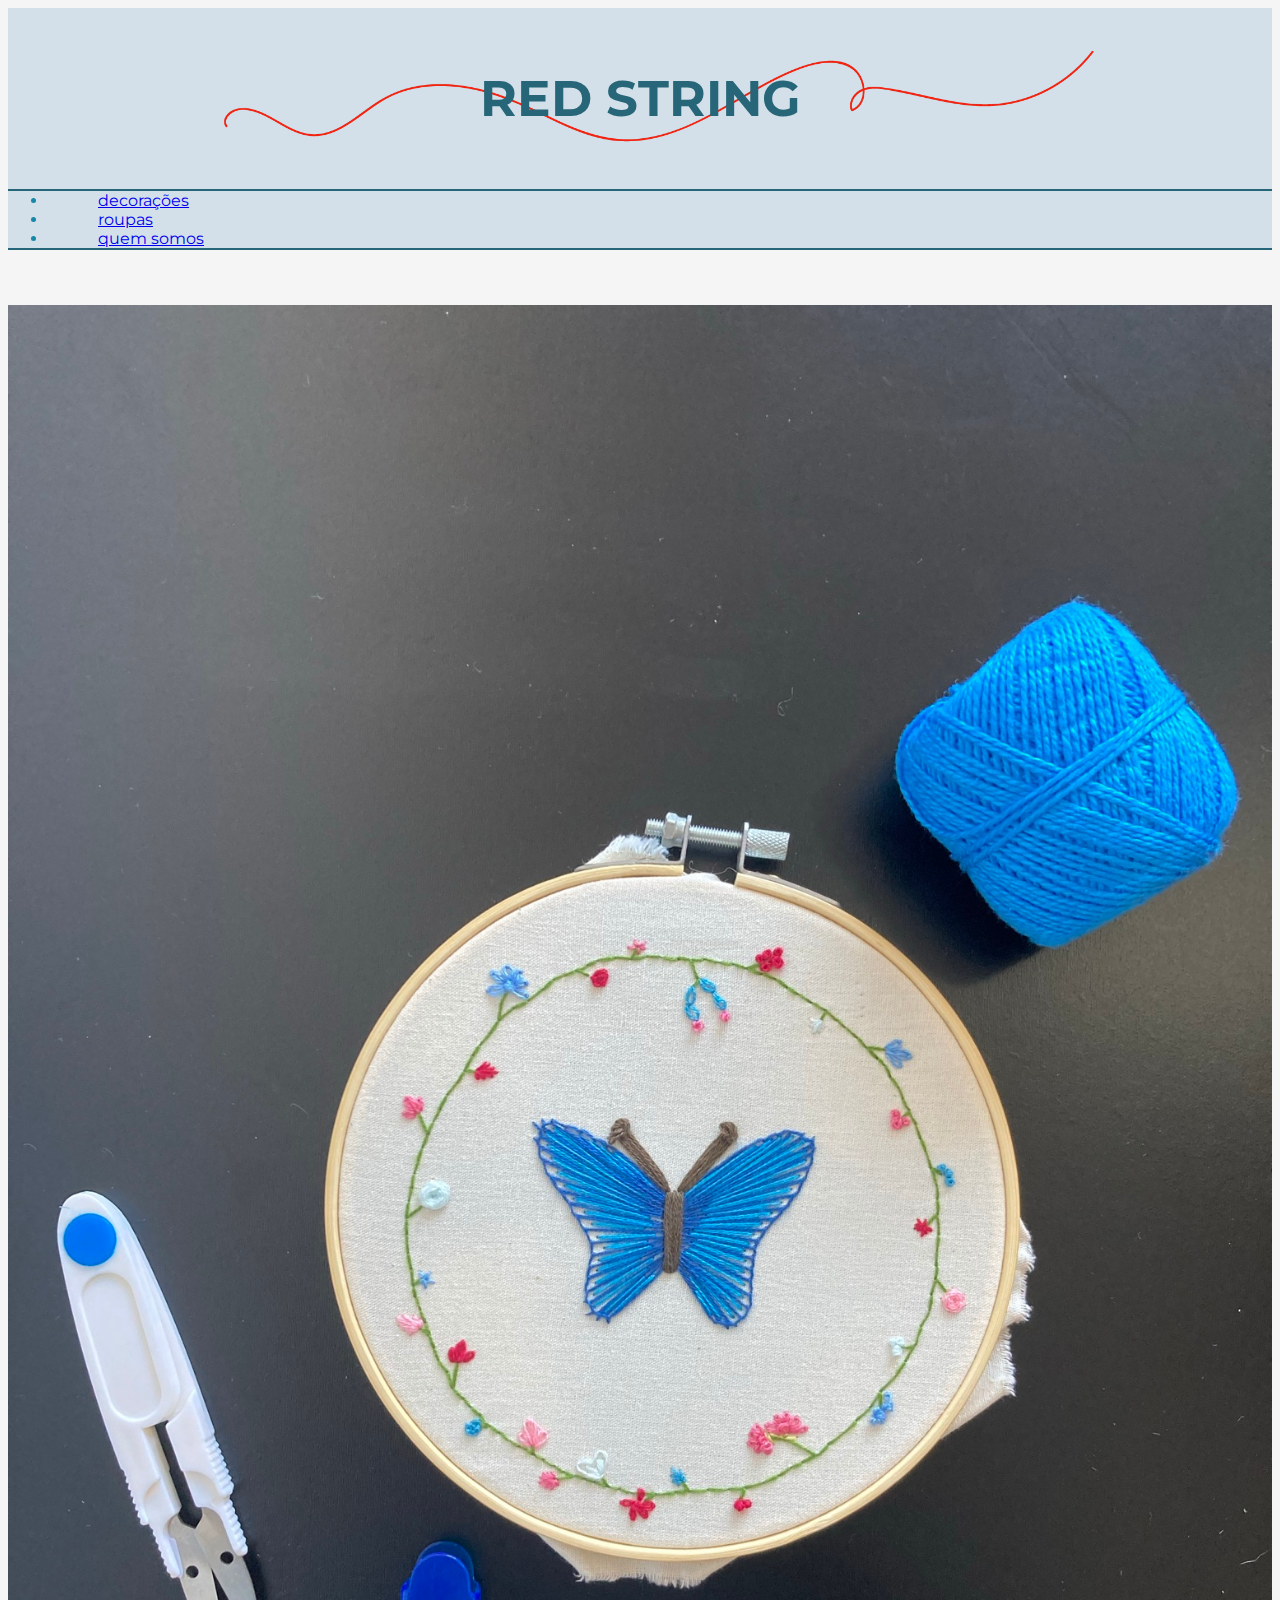
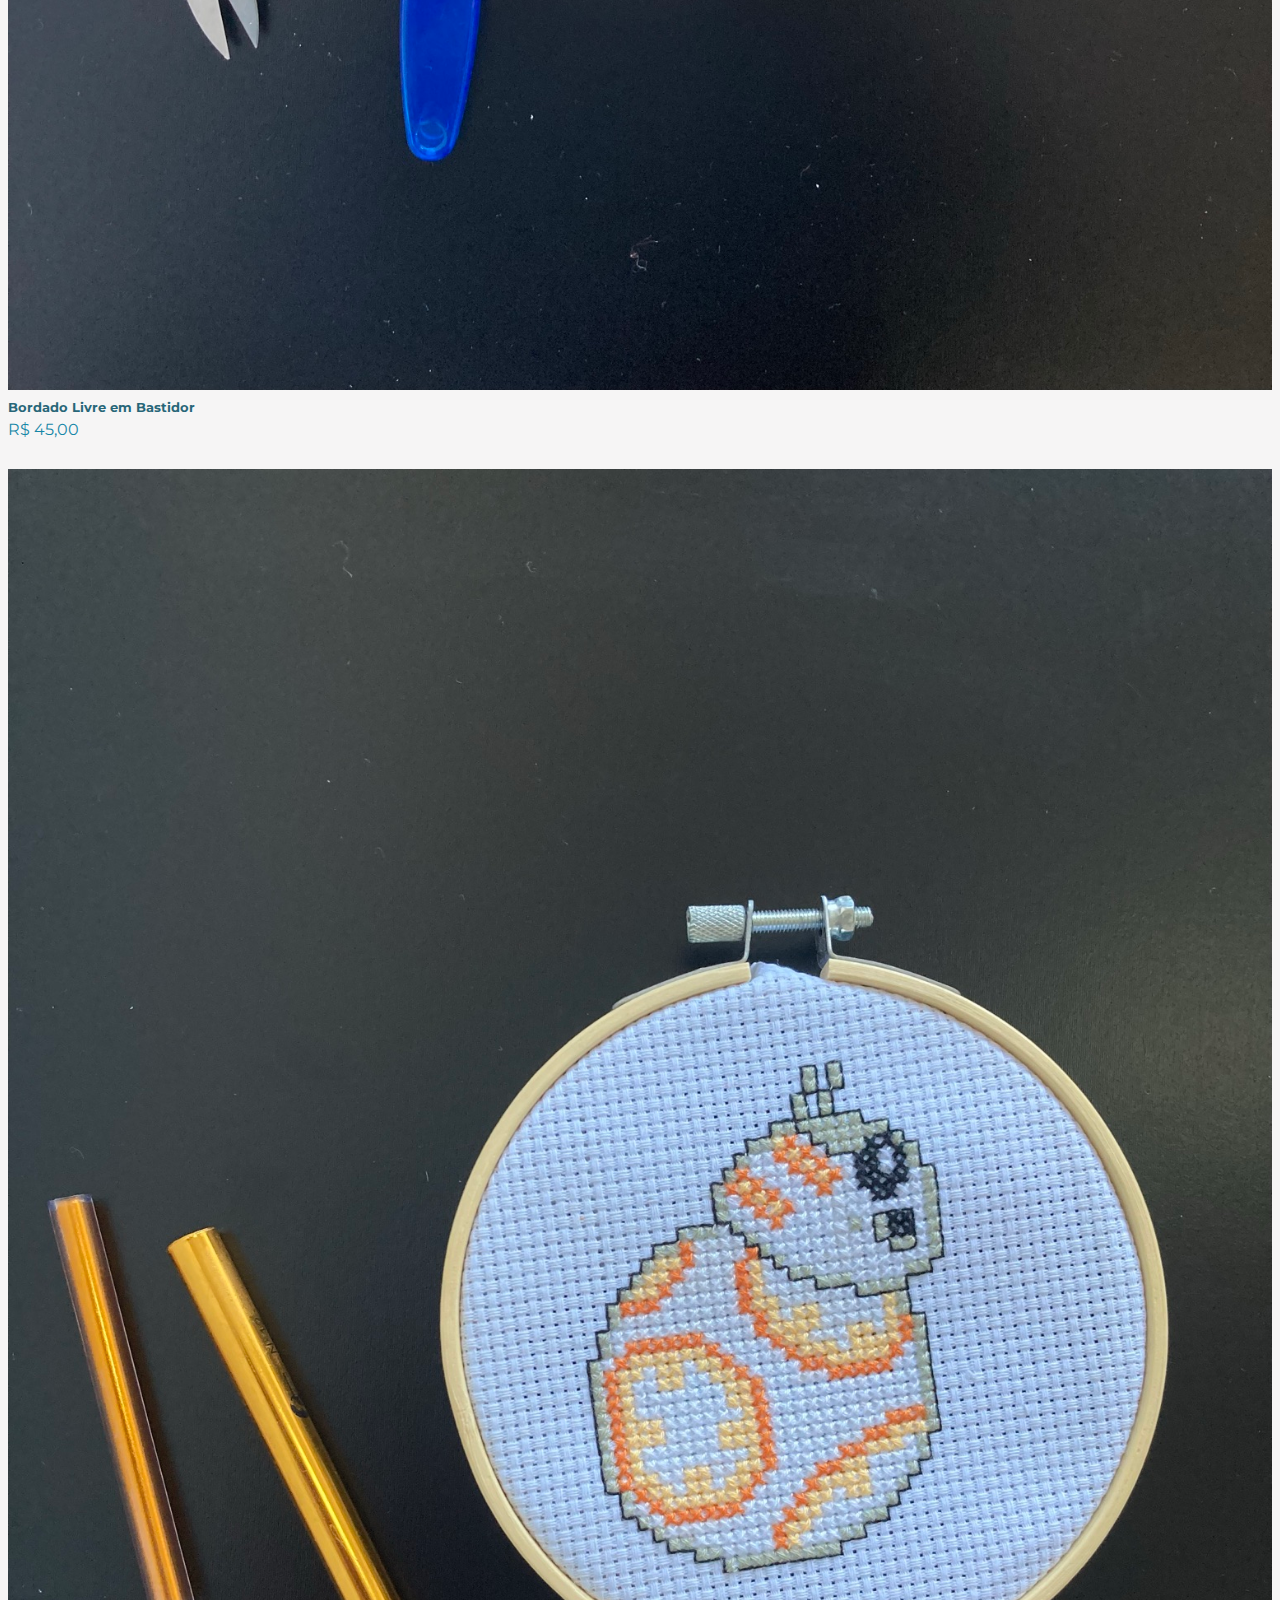
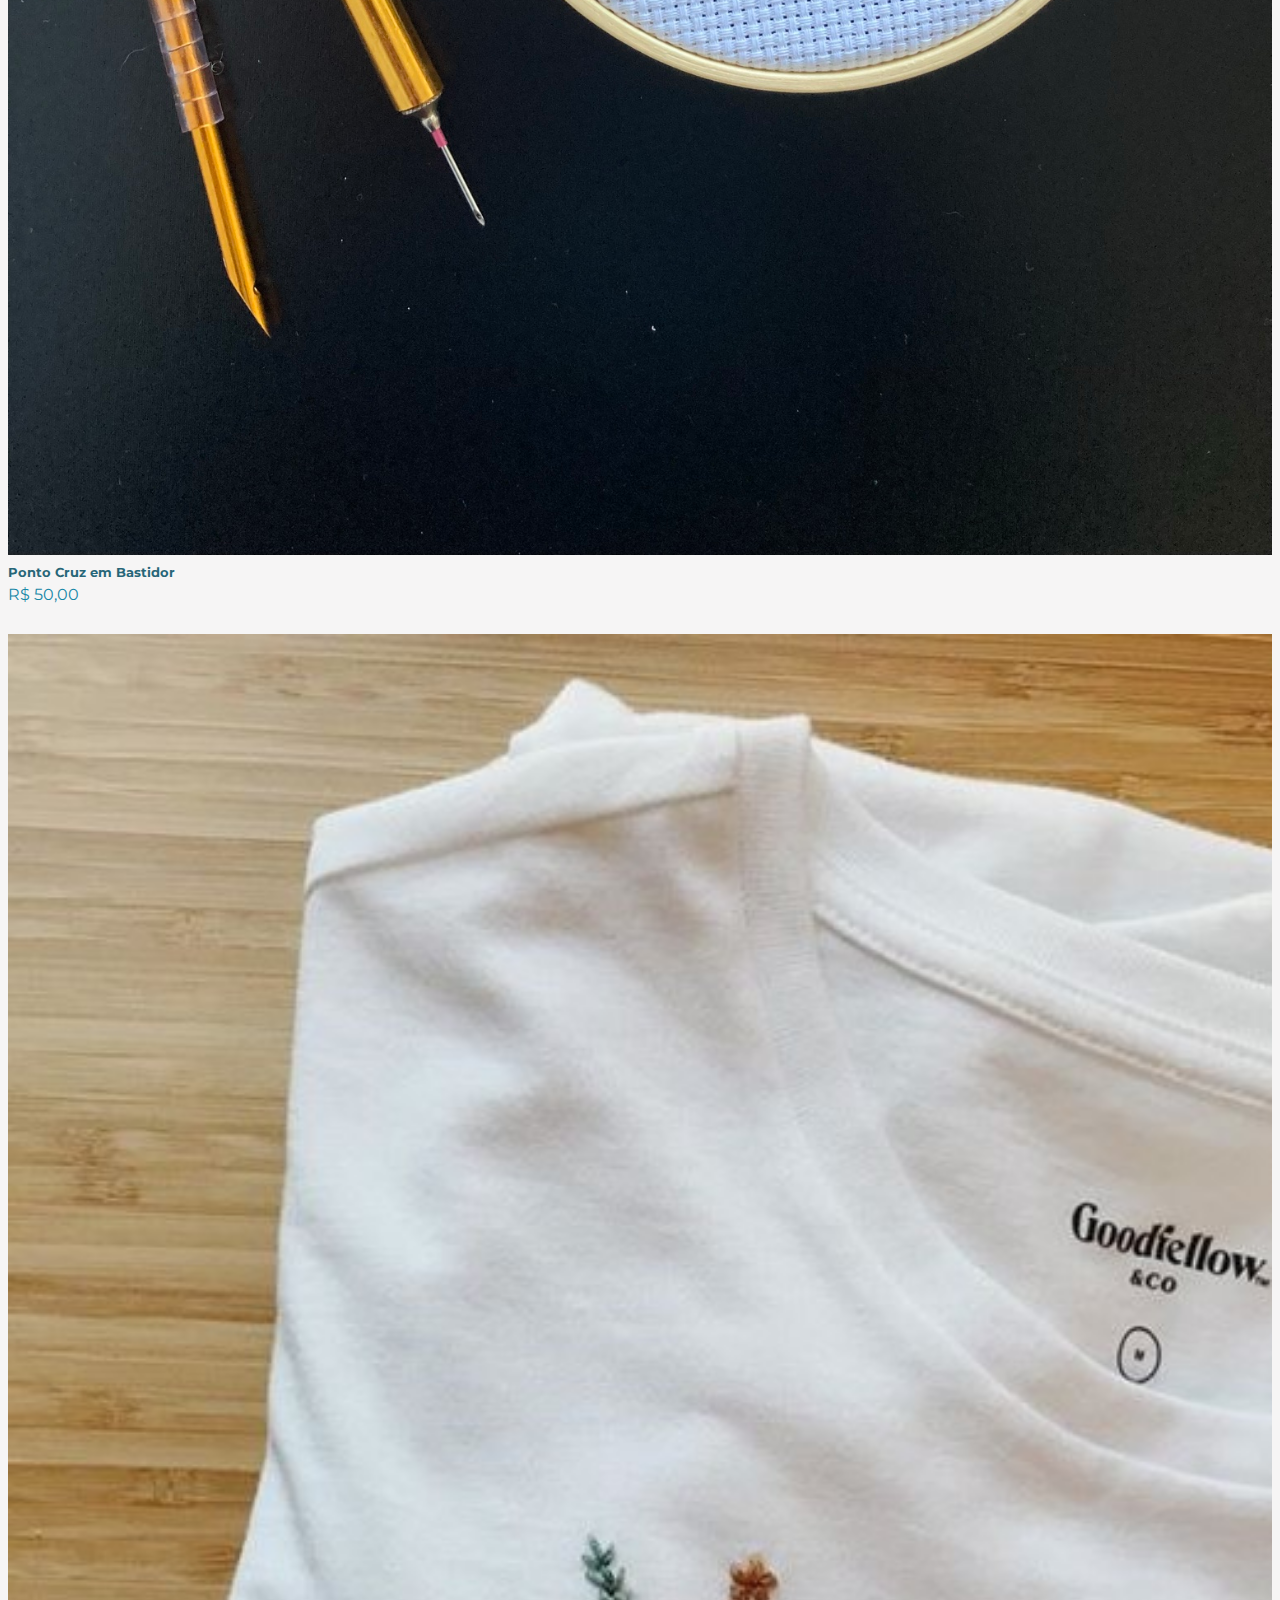
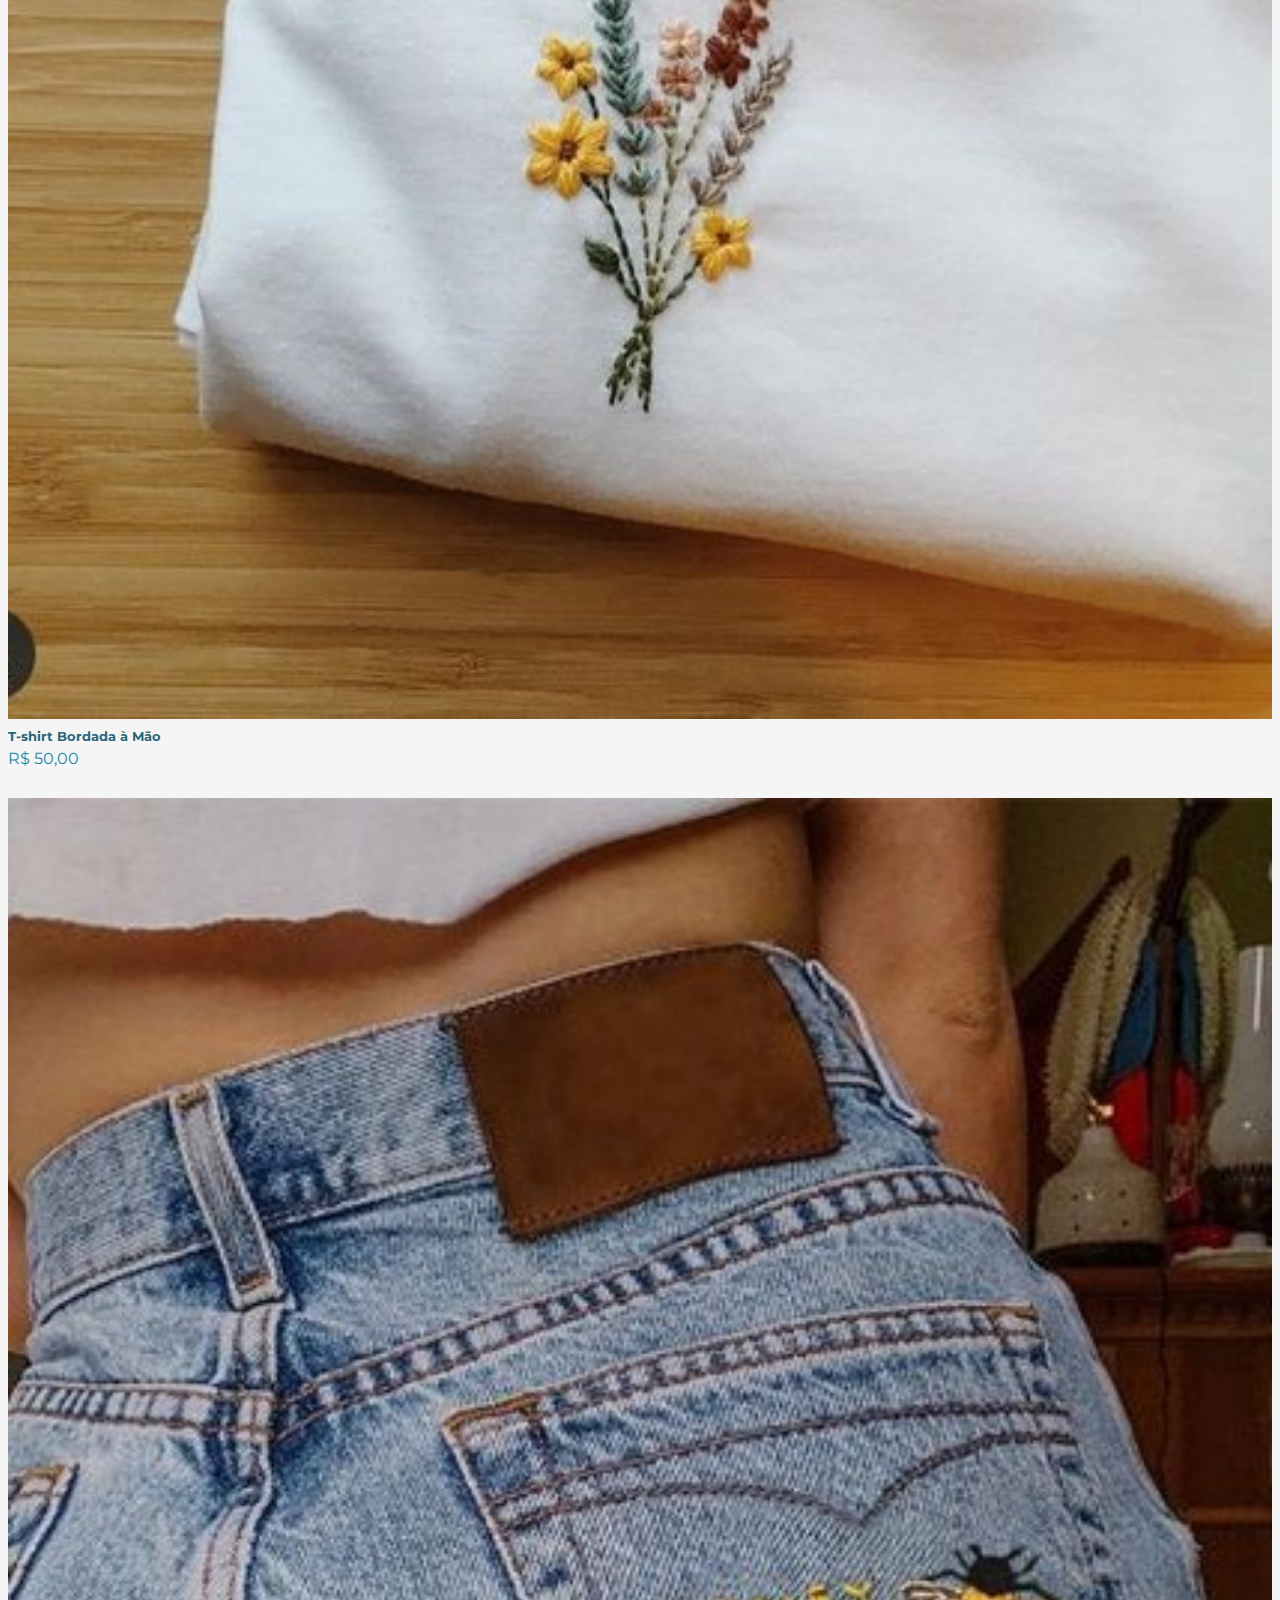
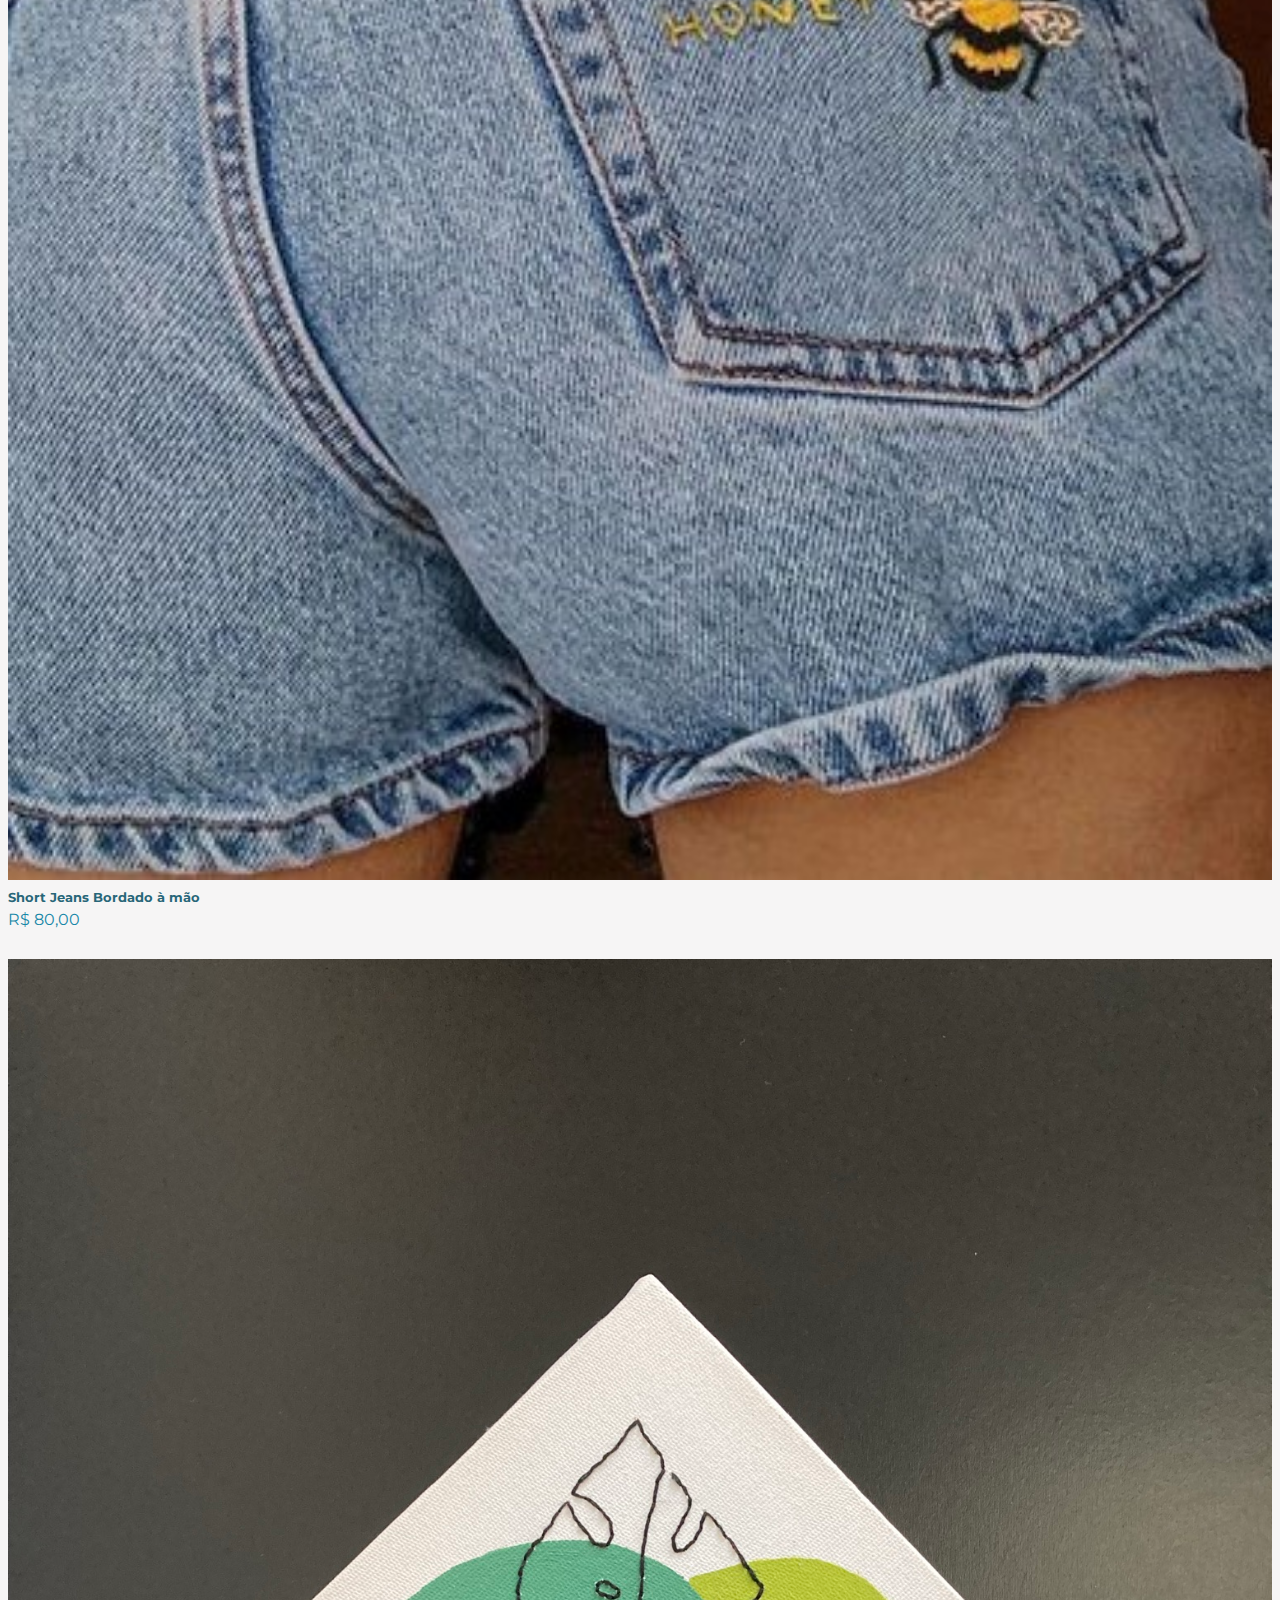
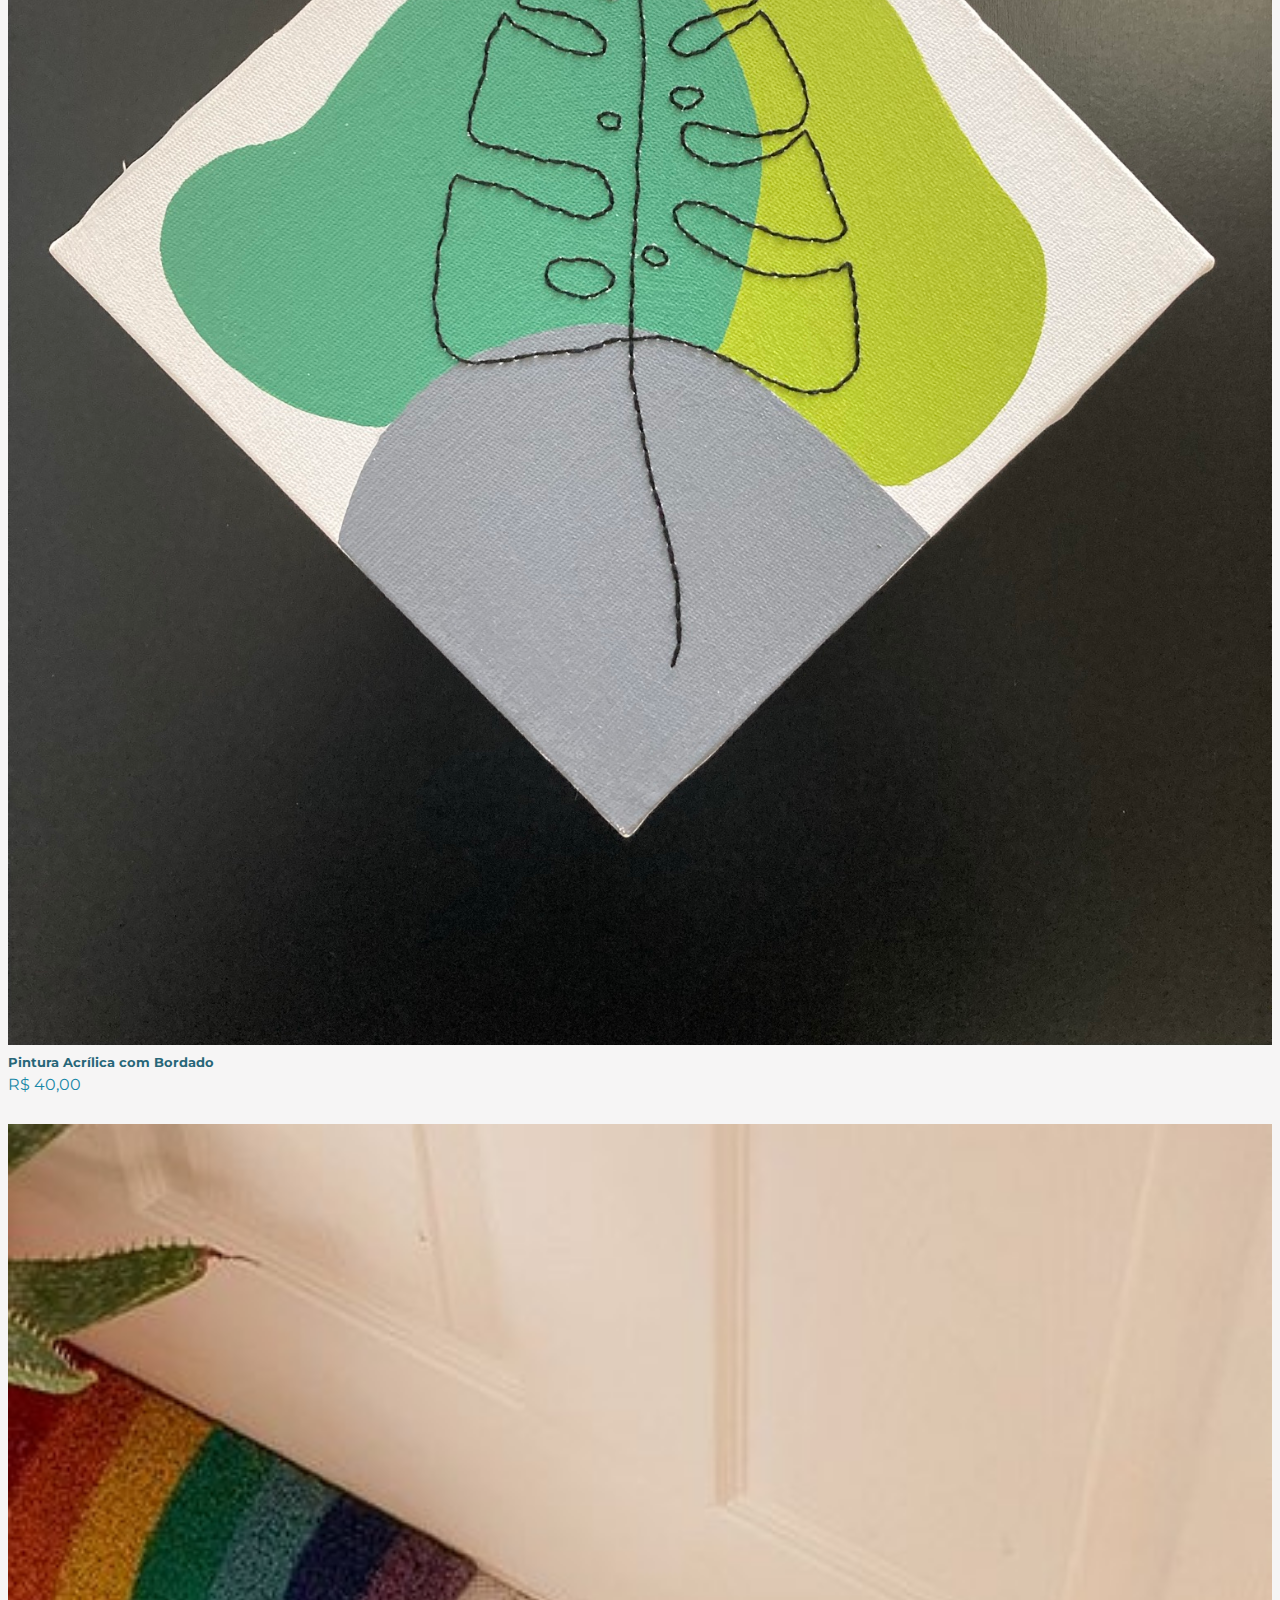
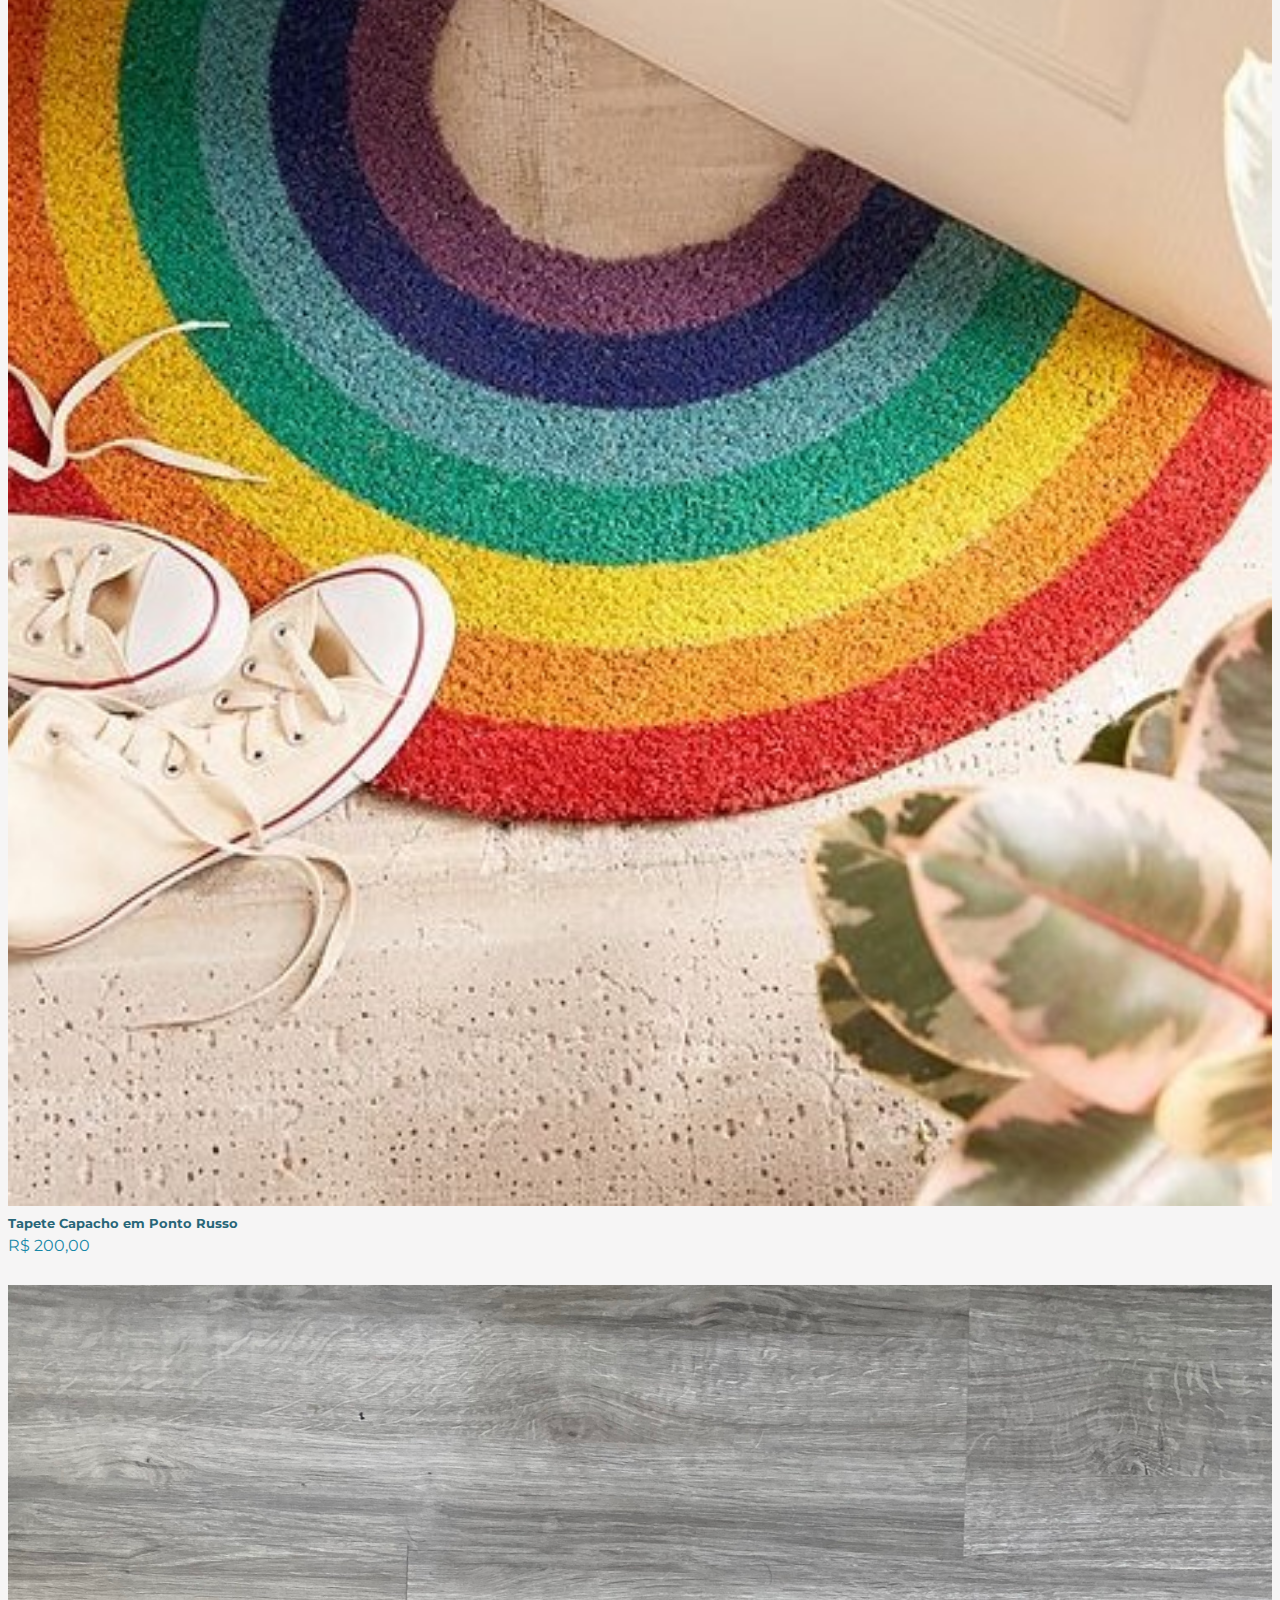
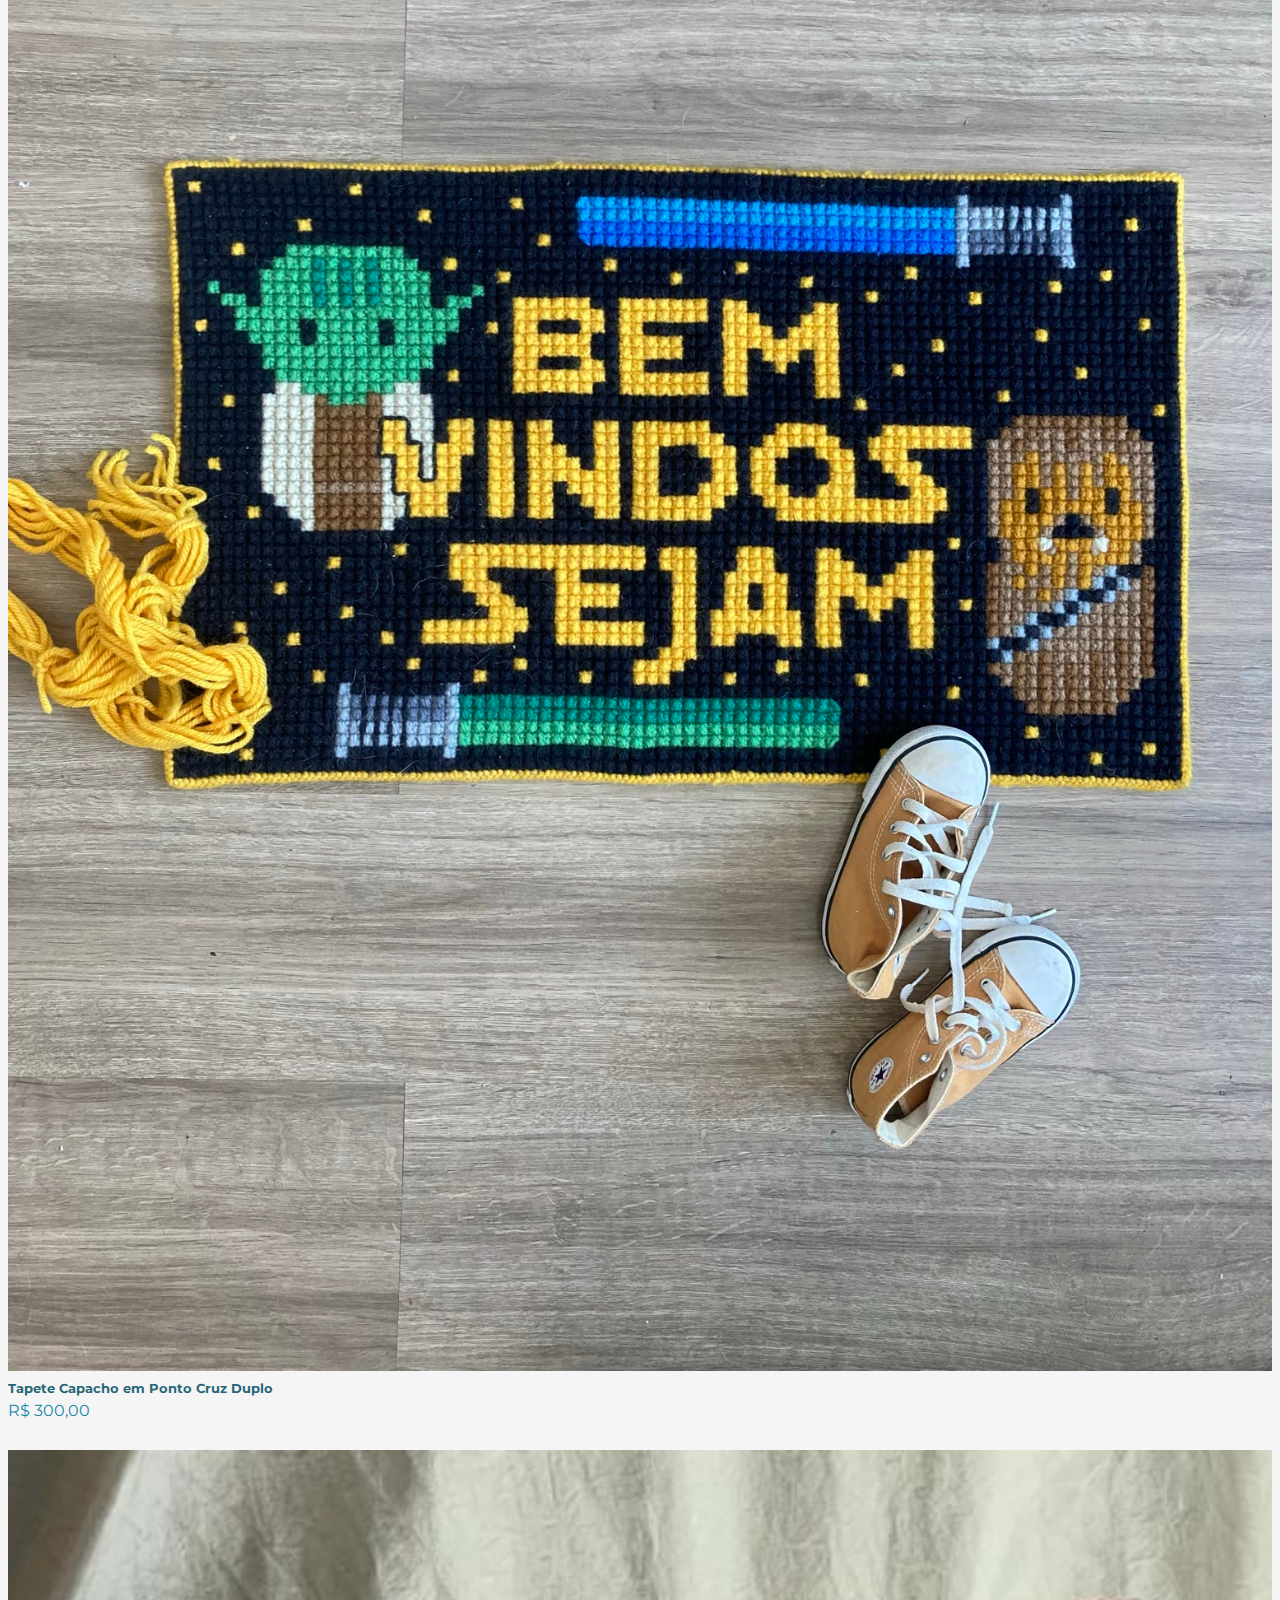
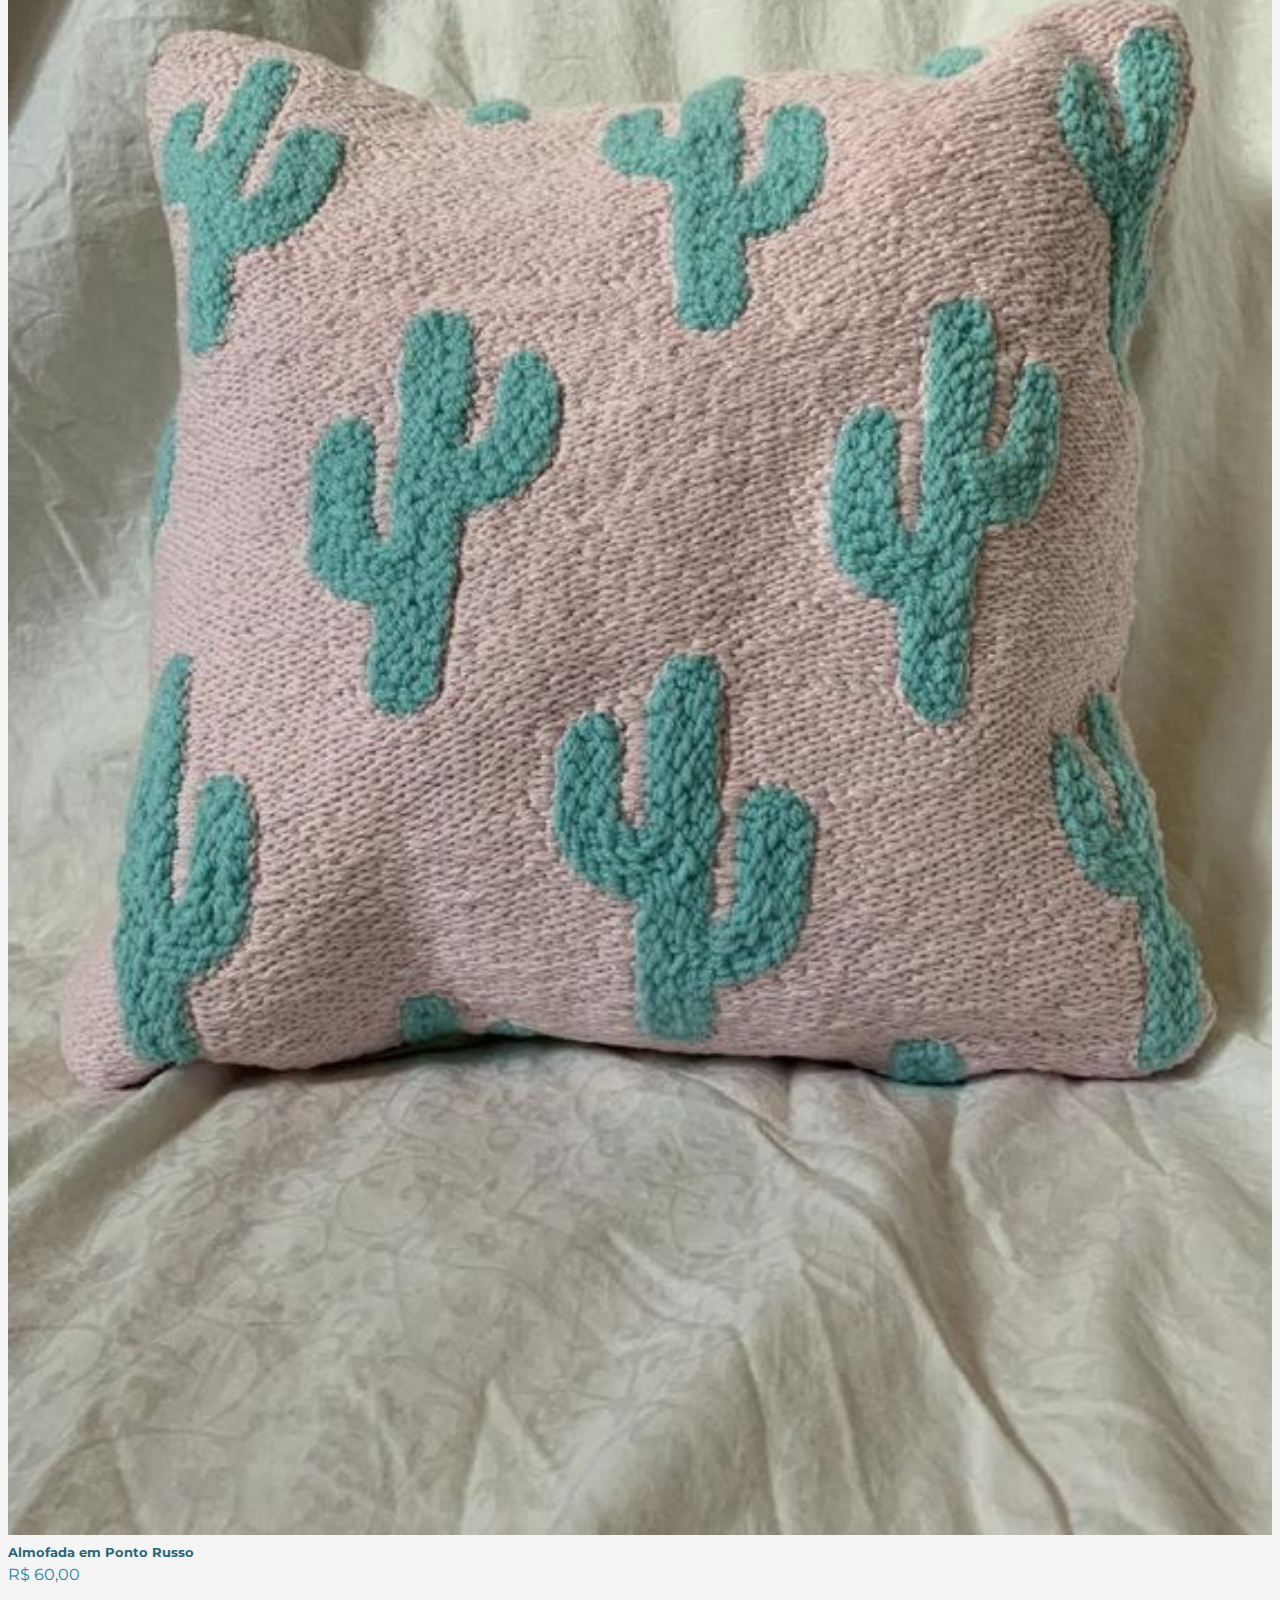
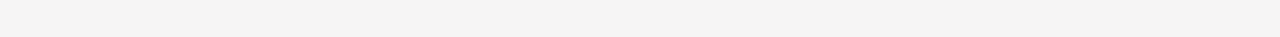
<file: index.html>
<!DOCTYPE html>
<html lang="pt-br">

<head>
    <meta charset="UTF-8">
    <meta http-equiv="X-UA-Compatible" content="IE=edge">
    <meta name="viewport" content="width=device-width, initial-scale=1.0">
    <title>RED STRING</title>
    <!-- CSS only -->
    <link href="https://cdn.jsdelivr.net/npm/bootstrap@5.0.2/dist/css/bootstrap.min.css" rel="stylesheet"
        integrity="sha384-EVSTQN3/azprG1Anm3QDgpJLIm9Nao0Yz1ztcQTwFspd3yD65VohhpuuCOmLASjC" crossorigin="anonymous">
    <!-- JavaScript Bundle with Popper -->

    <link rel="preconnect" href="https://fonts.googleapis.com">
    <link rel="preconnect" href="https://fonts.gstatic.com" crossorigin>
    <link href="https://fonts.googleapis.com/css2?family=Montserrat:wght@100;300;400&display=swap" rel="stylesheet">


    <link rel="stylesheet" href="./style-rs.css">
</head>


<body>

    <header>

        <h1 id="titulo-page" class="container">
            <a href="index.html" title="HOME" alt="Página Inicial">
                RED STRING
            </a>

        </h1>

        <nav class="navbar navbar-light navbar-expand-lg">

            <div class="container-fluid">

                <ul id="barra-nav" class="navbar-nav">

                    <li class="nav-item">
                        <a href="filter-decora.html" title="DECORAÇÕES" class="nav-link">
                            decorações
                        </a>
                    </li>

                    <li class="nav-item">
                        <a href="filter-roupas.html" title="ROUPAS" class="nav-link">
                            roupas
                        </a>
                    </li>

                    <li class="nav-item">
                        <a href="institucional.html" title="QUEM SOMOS" class="nav-link">
                            quem somos
                        </a>
                    </li>

                </ul>
            </div>
        </nav>
    </header>


    <div class="container">
        <div class="row">

            <div class="produto col-6  col-lg-3">
                <a href="product.html" alt="Produto">
                    <img src="img/free.jpeg" alt="Bastidor com Bordado Livre" />
                    <h5>
                        Bordado Livre em Bastidor
                    </h5>
                    <span class="price">
                        R$ 45,00
                    </span>
                </a>
            </div>

            <div class="produto col-6  col-lg-3">
                <a href="product.html" alt="Produto">
                    <img src="img/cross.jpeg" alt="Bastidor com Bordado em Ponto Cruz" />
                    <h5>
                        Ponto Cruz em Bastidor
                    </h5>
                    <span class="price">
                        R$ 50,00
                    </span>
                </a>
            </div>

            <div class="produto col-6  col-lg-3">
                <a href="product.html" alt="Produto">
                    <img src="img/tshirt.jpg" alt="T-shirt bordada" />
                    <h5>
                        T-shirt Bordada à Mão
                    </h5>
                    <span class="price">
                        R$ 50,00
                    </span>
                </a>
            </div>

            <div class="produto col-6  col-lg-3">
                <a href="product.html" alt="Produto">
                    <img src="img/short.jpg" alt="Short Jeans Bordado" />
                    <h5>
                        Short Jeans Bordado à mão
                    </h5>
                    <span class="price">
                        R$ 80,00
                    </span>
                </a>
            </div>

            <div class="produto col-6  col-lg-3">
                <a href="product.html" alt="Produto">
                    <img src="img/tela.jpeg" alt="Tela com Pintura Acrílica e Bordado" />
                    <h5>
                        Pintura Acrílica com Bordado
                    </h5>
                    <span class="price">
                        R$ 40,00
                    </span>
                </a>
            </div>

            <div class="produto col-6  col-lg-3">
                <a href="product.html" alt="Produto">
                    <img src="img/tap-russo.jpg" alt="Tapete Bordado - Ponto Russo" />
                    <h5>
                        Tapete Capacho em Ponto Russo
                    </h5>
                    <span class="price">
                        R$ 200,00
                    </span>
                </a>
            </div>

            <div class="produto col-6  col-lg-3">
                <a href="product.html" alt="Produto">
                    <img src="img/doormat.jpeg" alt="Tapete Bordado - Ponto Cruz Duplo" />
                    <h5>
                        Tapete Capacho em Ponto Cruz Duplo
                    </h5>
                    <span class="price">
                        R$ 300,00
                    </span>
                </a>

            </div>

            <div class="produto col-6  col-lg-3">
                <a href="product.html" alt="Produto">
                    <img src="img/almofada.jpg" alt="Almofada Bordada - Ponto Russo" />
                    <h5>
                        Almofada em Ponto Russo
                    </h5>
                    <span class="price">
                        R$ 60,00
                    </span>
                </a>
            </div>
        </div>
    </div>
    <script src="https://cdn.jsdelivr.net/npm/bootstrap@5.0.2/dist/js/bootstrap.bundle.min.js"
        integrity="sha384-MrcW6ZMFYlzcLA8Nl+NtUVF0sA7MsXsP1UyJoMp4YLEuNSfAP+JcXn/tWtIaxVXM"
        crossorigin="anonymous"></script>
</body>

</html>
</file>
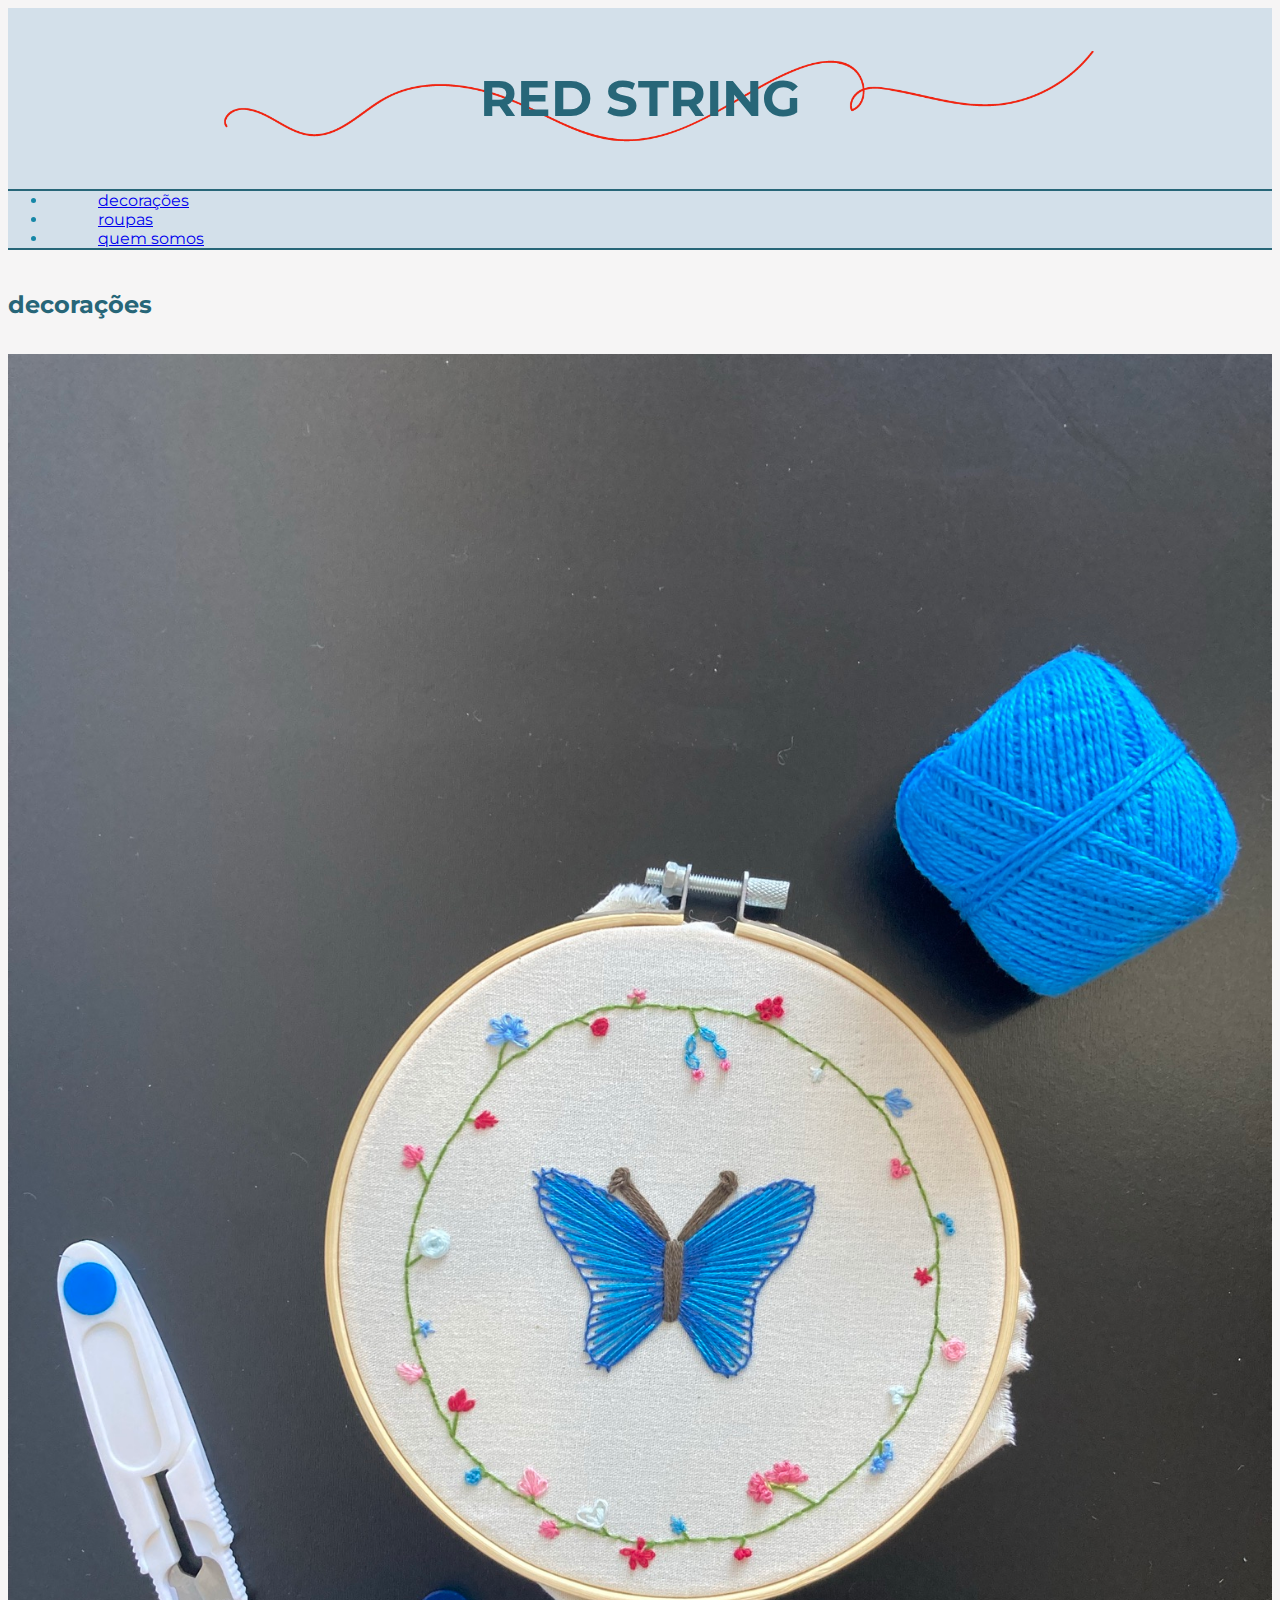
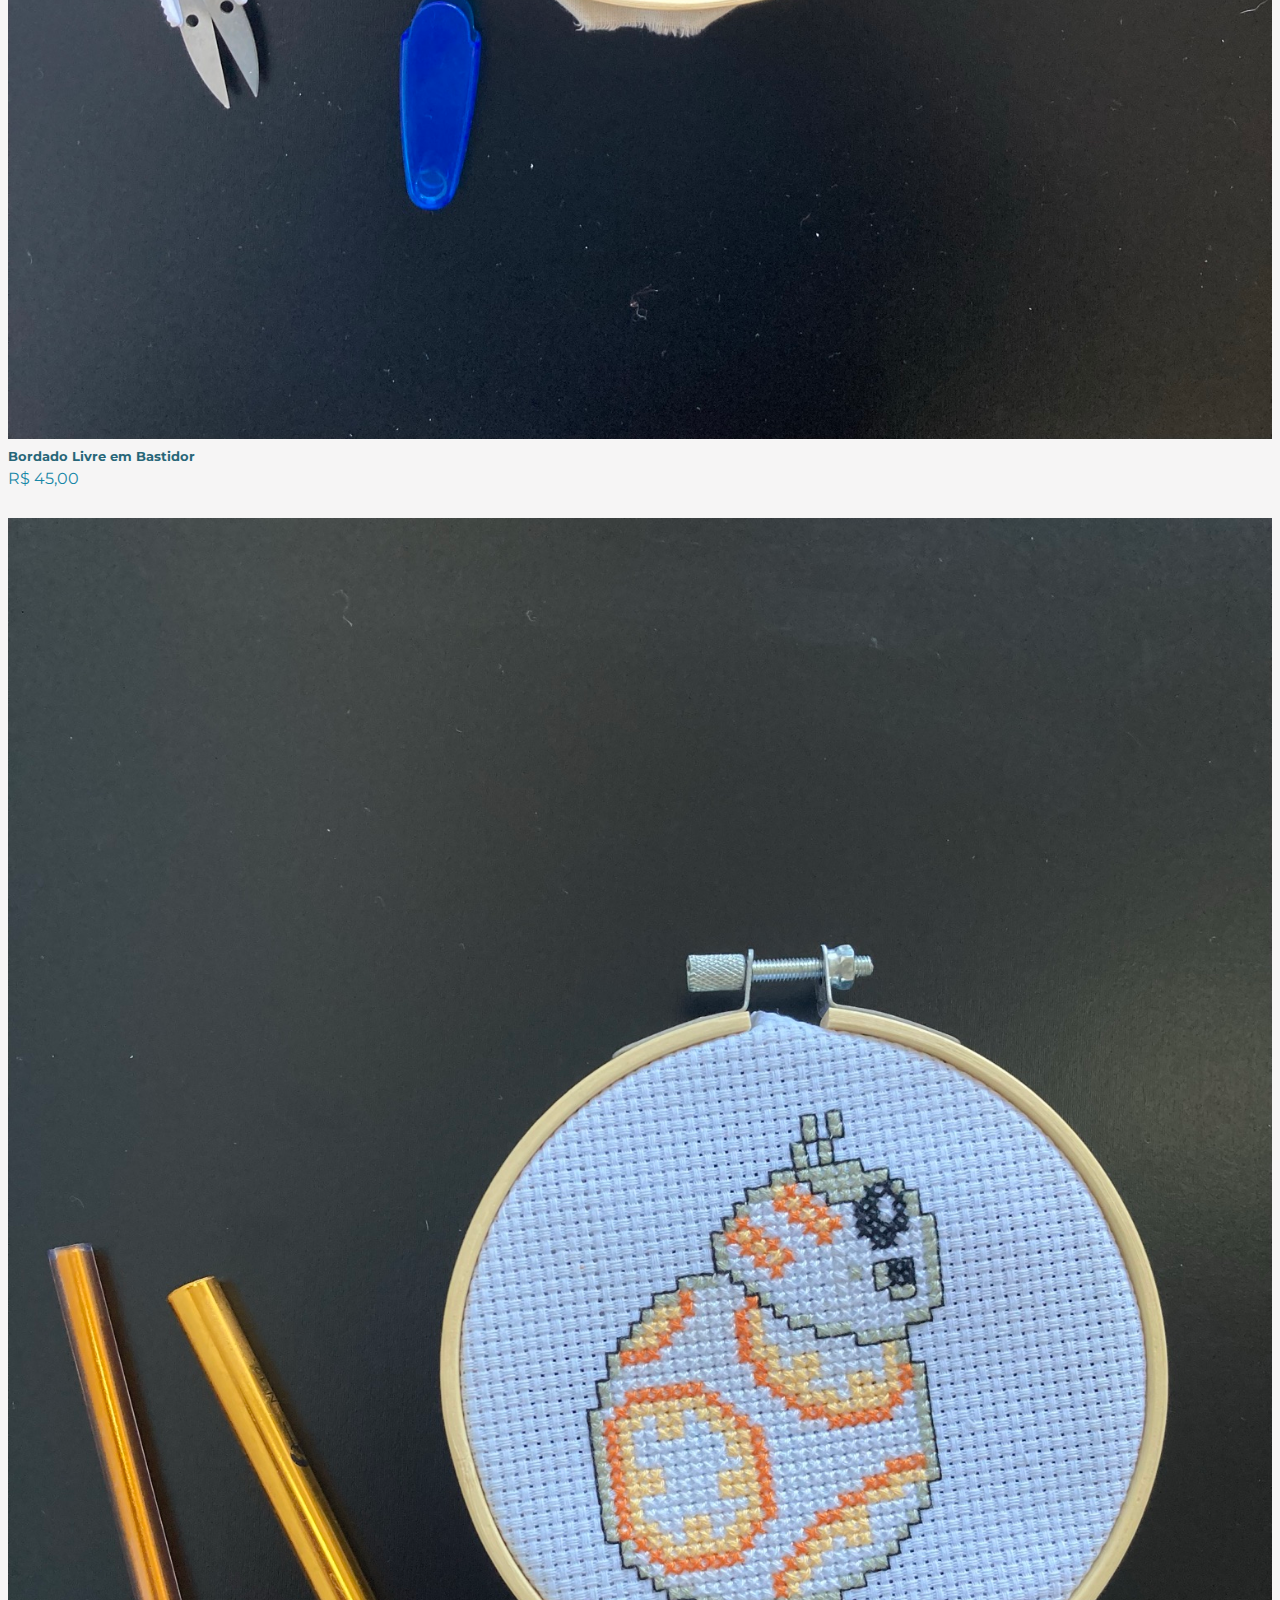
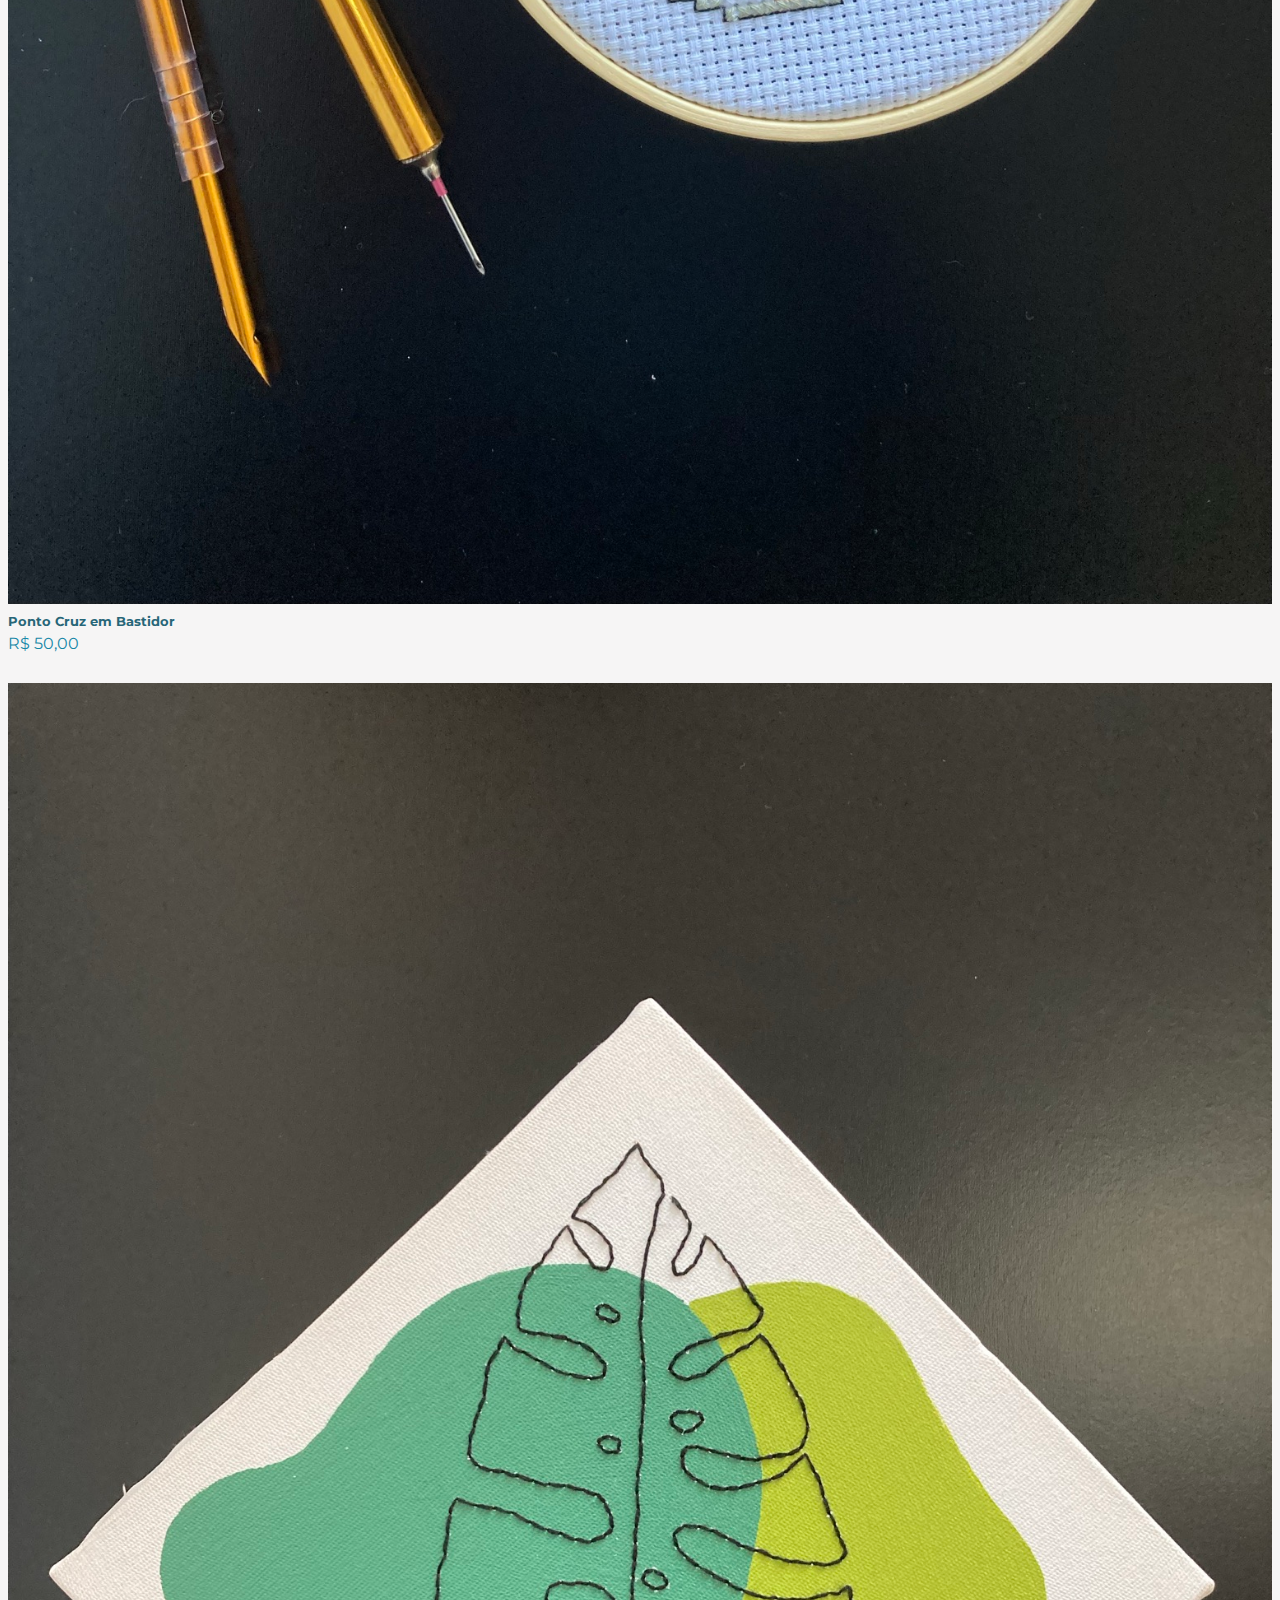
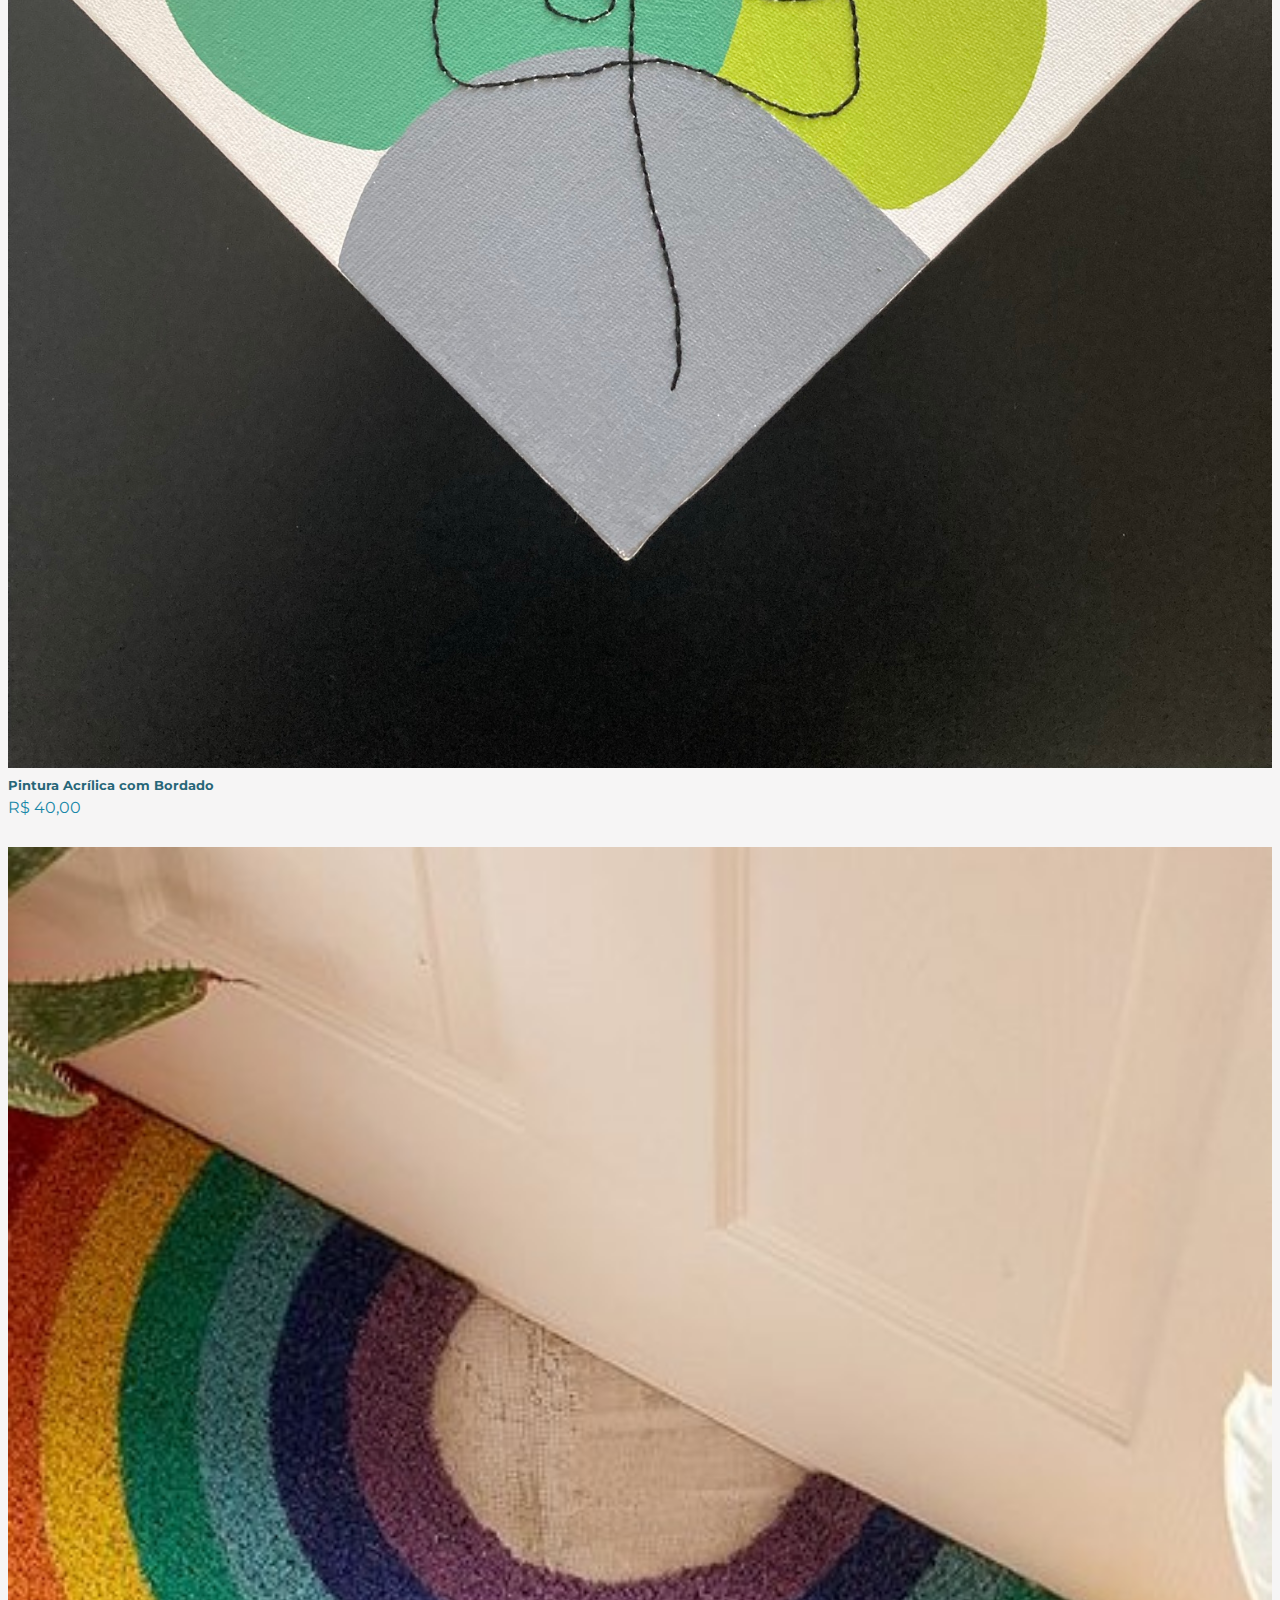
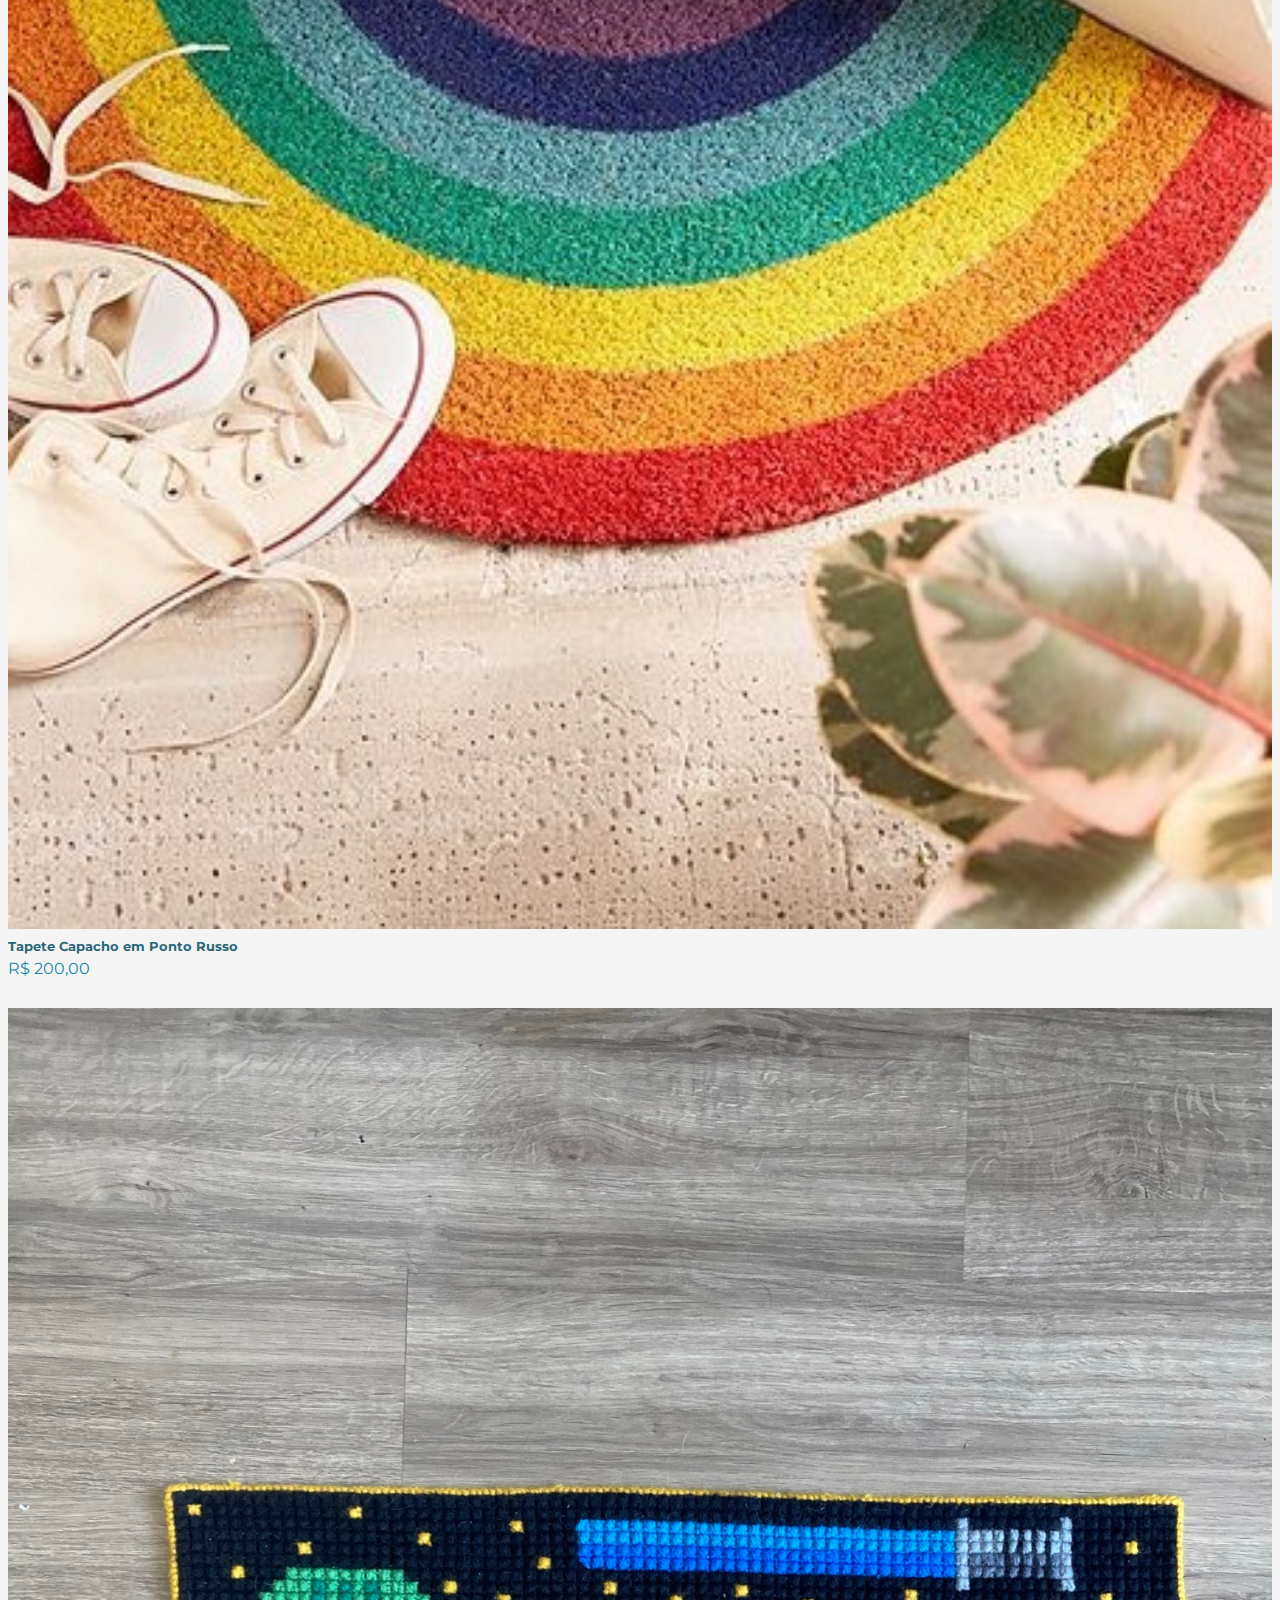
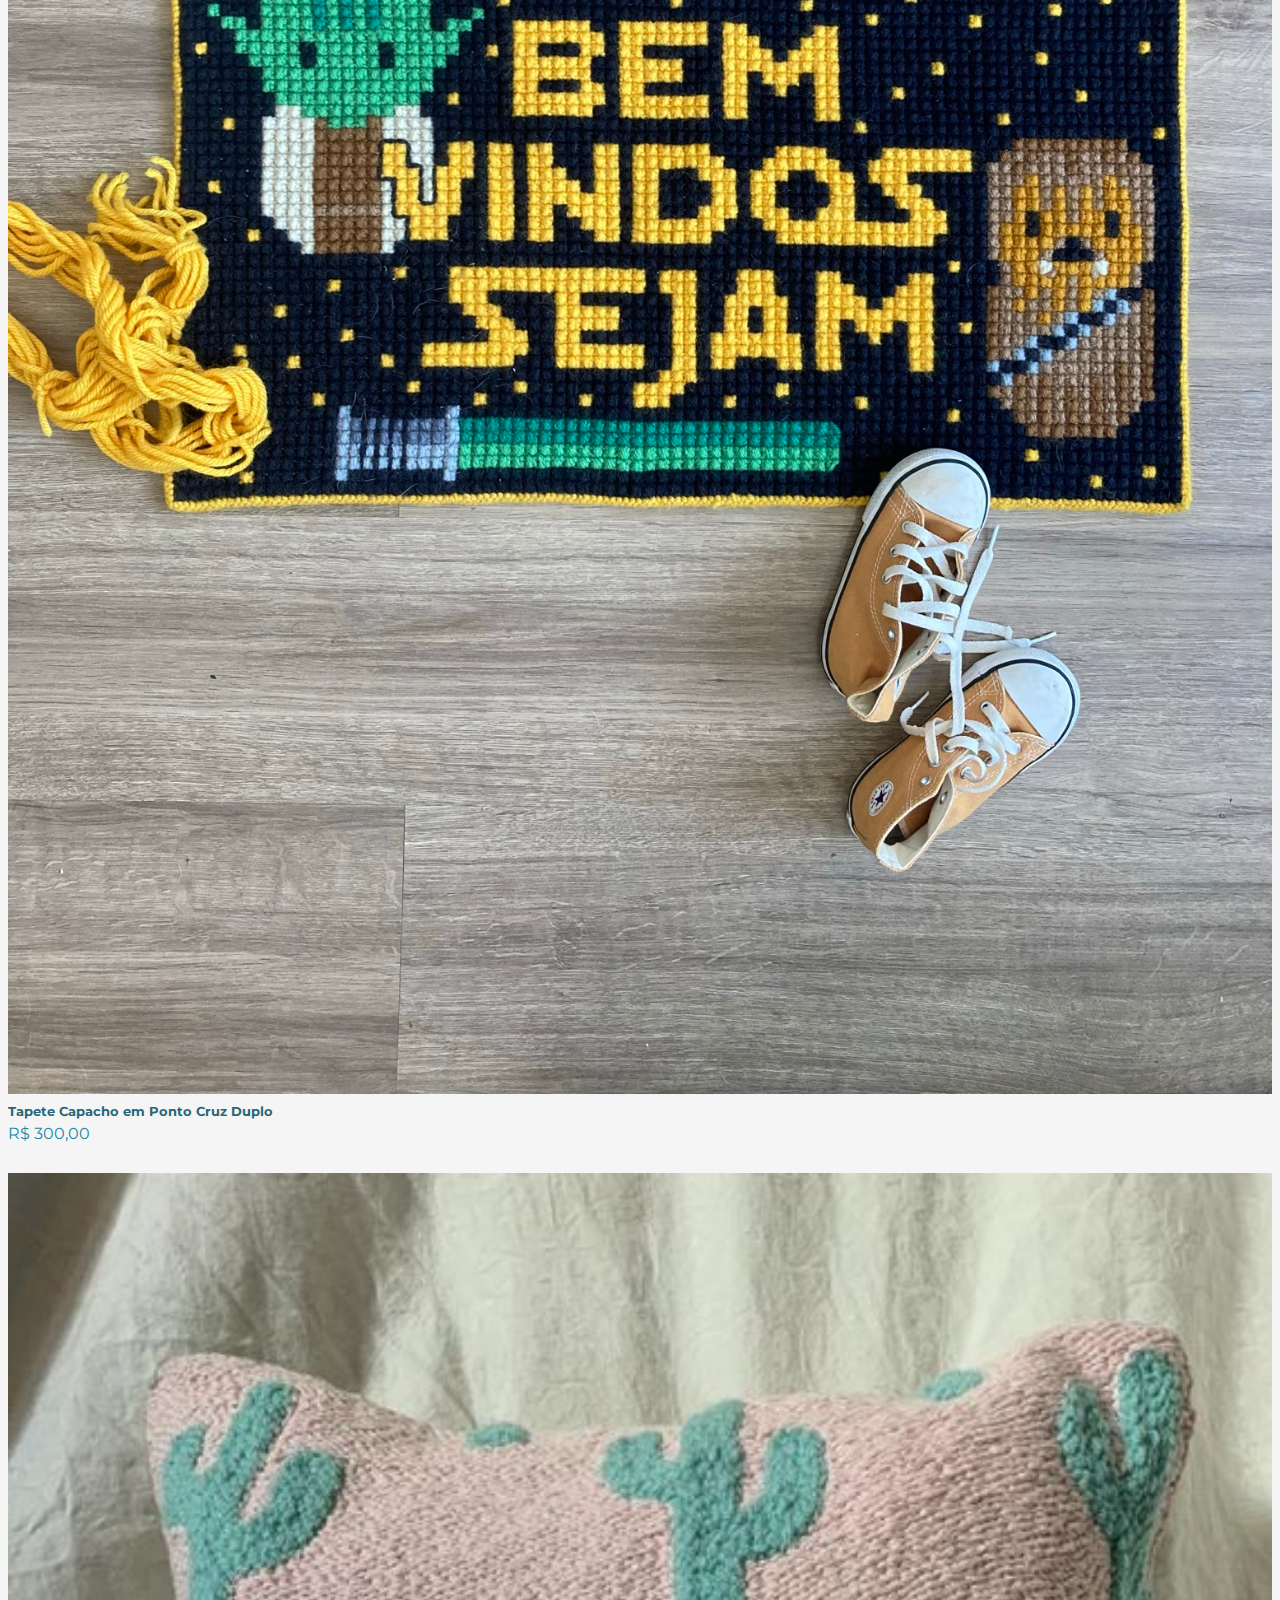
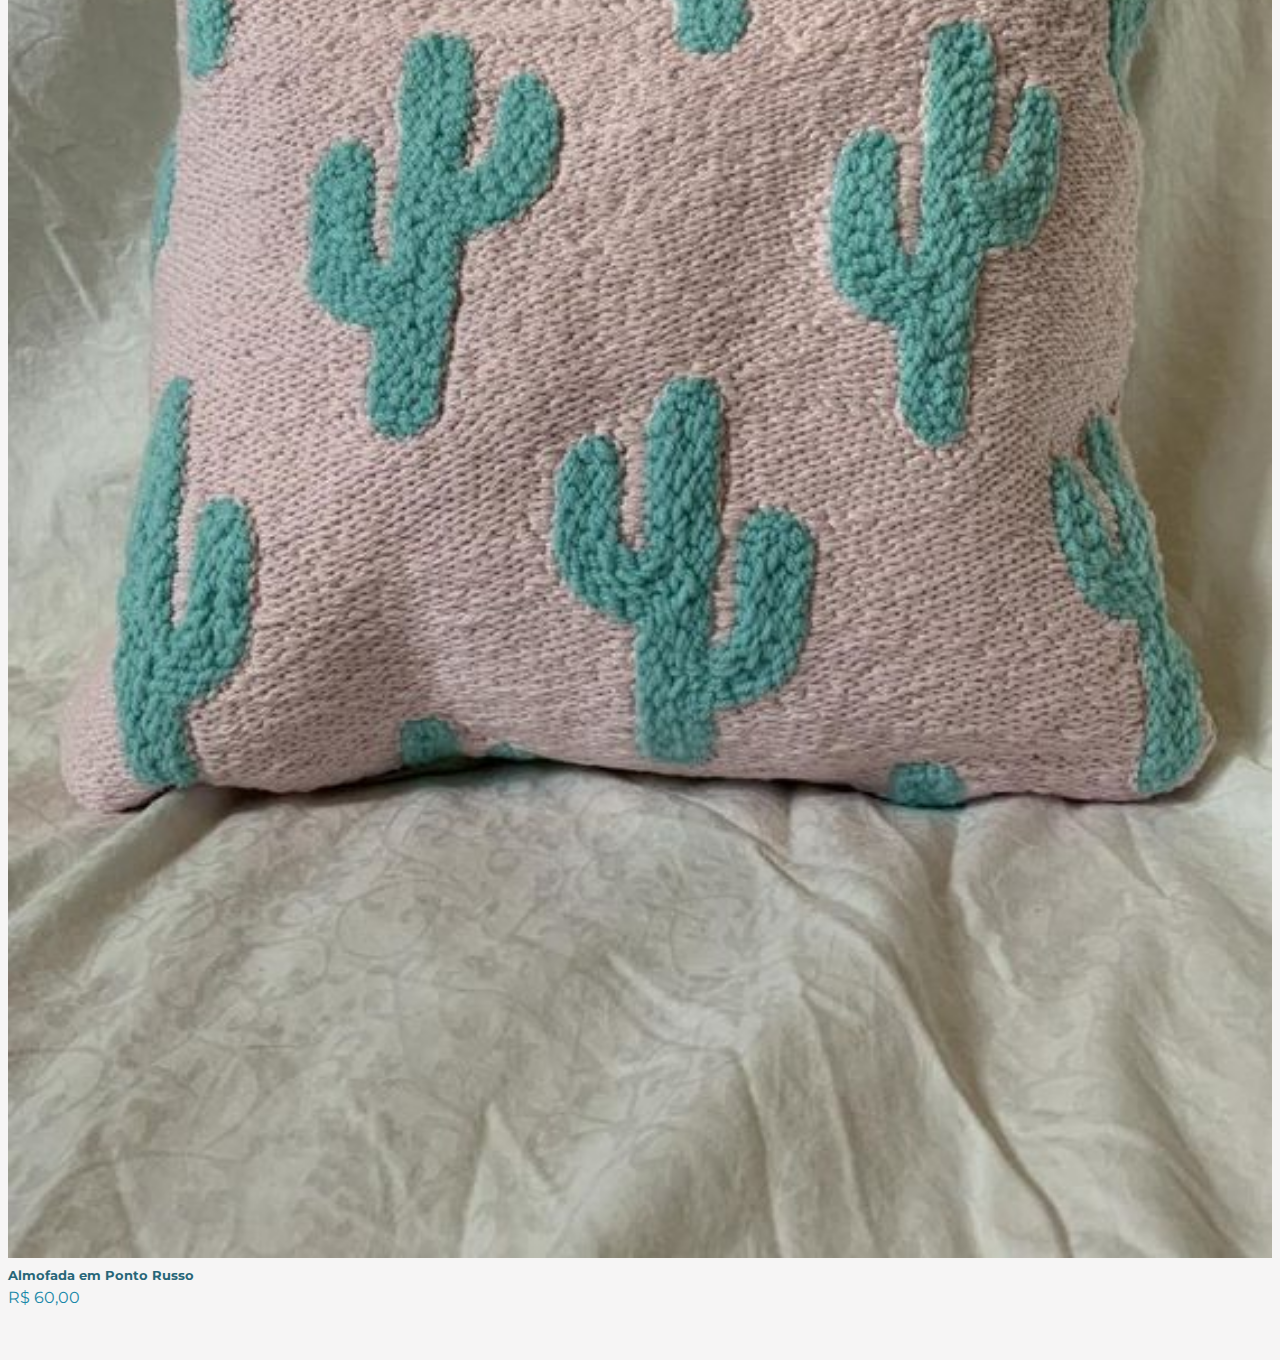
<file: filter-decora.html>
<!DOCTYPE html>
<html lang="pt-br">

<head>
    <meta charset="UTF-8">
    <meta http-equiv="X-UA-Compatible" content="IE=edge">
    <meta name="viewport" content="width=device-width, initial-scale=1.0">
    <title>RED STRING</title>
    <!-- CSS only -->
    <link href="https://cdn.jsdelivr.net/npm/bootstrap@5.0.2/dist/css/bootstrap.min.css" rel="stylesheet"
        integrity="sha384-EVSTQN3/azprG1Anm3QDgpJLIm9Nao0Yz1ztcQTwFspd3yD65VohhpuuCOmLASjC" crossorigin="anonymous">
    <!-- JavaScript Bundle with Popper -->

    <link rel="preconnect" href="https://fonts.googleapis.com">
    <link rel="preconnect" href="https://fonts.gstatic.com" crossorigin>
    <link href="https://fonts.googleapis.com/css2?family=Montserrat:wght@100;300;400&display=swap" rel="stylesheet">


    <link rel="stylesheet" href="./style-rs.css">
</head>


<body>

    <header>
        <!-- CABEÇALHO -->
        <h1 id="titulo-page" class="container">
            <a href="index.html" title="HOME" alt="Página Inicial">
                RED STRING
            </a>

        </h1>

        <nav class="navbar navbar-light navbar-expand-lg">

            <div class="container-fluid">

                <ul id="barra-nav" class="navbar-nav">

                    <li class="nav-item">
                        <a href="filter-decora.html" class="nav-link">
                            decorações
                        </a>
                    </li>

                    <li class="nav-item">
                        <a href="filter-roupas.html" class="nav-link">
                            roupas
                        </a>
                    </li>

                    <li class="nav-item">
                        <a href="institucional.html" title="QUEM SOMOS" class="nav-link">
                            quem somos
                        </a>
                    </li>

                </ul>
            </div>
        </nav>
    </header>


    <!--    -->
    <div class="container">
        <h2 id="decor">decorações</h2>
        <div class="row">

            <div class="produto col-6  col-lg-3">
                <a href="product.html" alt="Produto">
                    <img src="img/free.jpeg" alt="Bastidor com Bordado Livre" />
                    <h5>
                        Bordado Livre em Bastidor
                    </h5>
                    <span class="price">
                        R$ 45,00
                    </span>
                </a>
            </div>

            <div class="produto col-6  col-lg-3">
                <a href="product.html" alt="Produto">
                    <img src="img/cross.jpeg" alt="Bastidor com Bordado em Ponto Cruz" />
                    <h5>
                        Ponto Cruz em Bastidor
                    </h5>
                    <span class="price">
                        R$ 50,00
                    </span>
                </a>
            </div>

            <div class="produto col-6  col-lg-3">
                <a href="product.html" alt="Produto">
                    <img src="img/tela.jpeg" alt="Tela com Pintura Acrílica e Bordado" />
                    <h5>
                        Pintura Acrílica com Bordado
                    </h5>
                    <span class="price">
                        R$ 40,00
                    </span>
                </a>
            </div>

            <div class="produto col-6  col-lg-3">
                <a href="product.html" alt="Produto">
                    <img src="img/tap-russo.jpg" alt="Tapete Bordado - Ponto Russo" />
                    <h5>
                        Tapete Capacho em Ponto Russo
                    </h5>
                    <span class="price">
                        R$ 200,00
                    </span>
                </a>
            </div>

            <div class="produto col-6  col-lg-3">
                <a href="product.html" alt="Produto">
                    <img src="img/doormat.jpeg" alt="Tapete Bordado - Ponto Cruz Duplo" />
                    <h5>
                        Tapete Capacho em Ponto Cruz Duplo
                    </h5>
                    <span class="price">
                        R$ 300,00
                    </span>
                </a>

            </div>

            <div class="produto col-6  col-lg-3">
                <a href="product.html" alt="Produto">
                    <img src="img/almofada.jpg" alt="Almofada Bordada - Ponto Russo" />
                    <h5>
                        Almofada em Ponto Russo
                    </h5>
                    <span class="price">
                        R$ 60,00
                    </span>
                </a>
            </div>
        </div>
    </div>



    <script src="https://cdn.jsdelivr.net/npm/bootstrap@5.0.2/dist/js/bootstrap.bundle.min.js"
        integrity="sha384-MrcW6ZMFYlzcLA8Nl+NtUVF0sA7MsXsP1UyJoMp4YLEuNSfAP+JcXn/tWtIaxVXM"
        crossorigin="anonymous"></script>
</body>

</html>
</file>
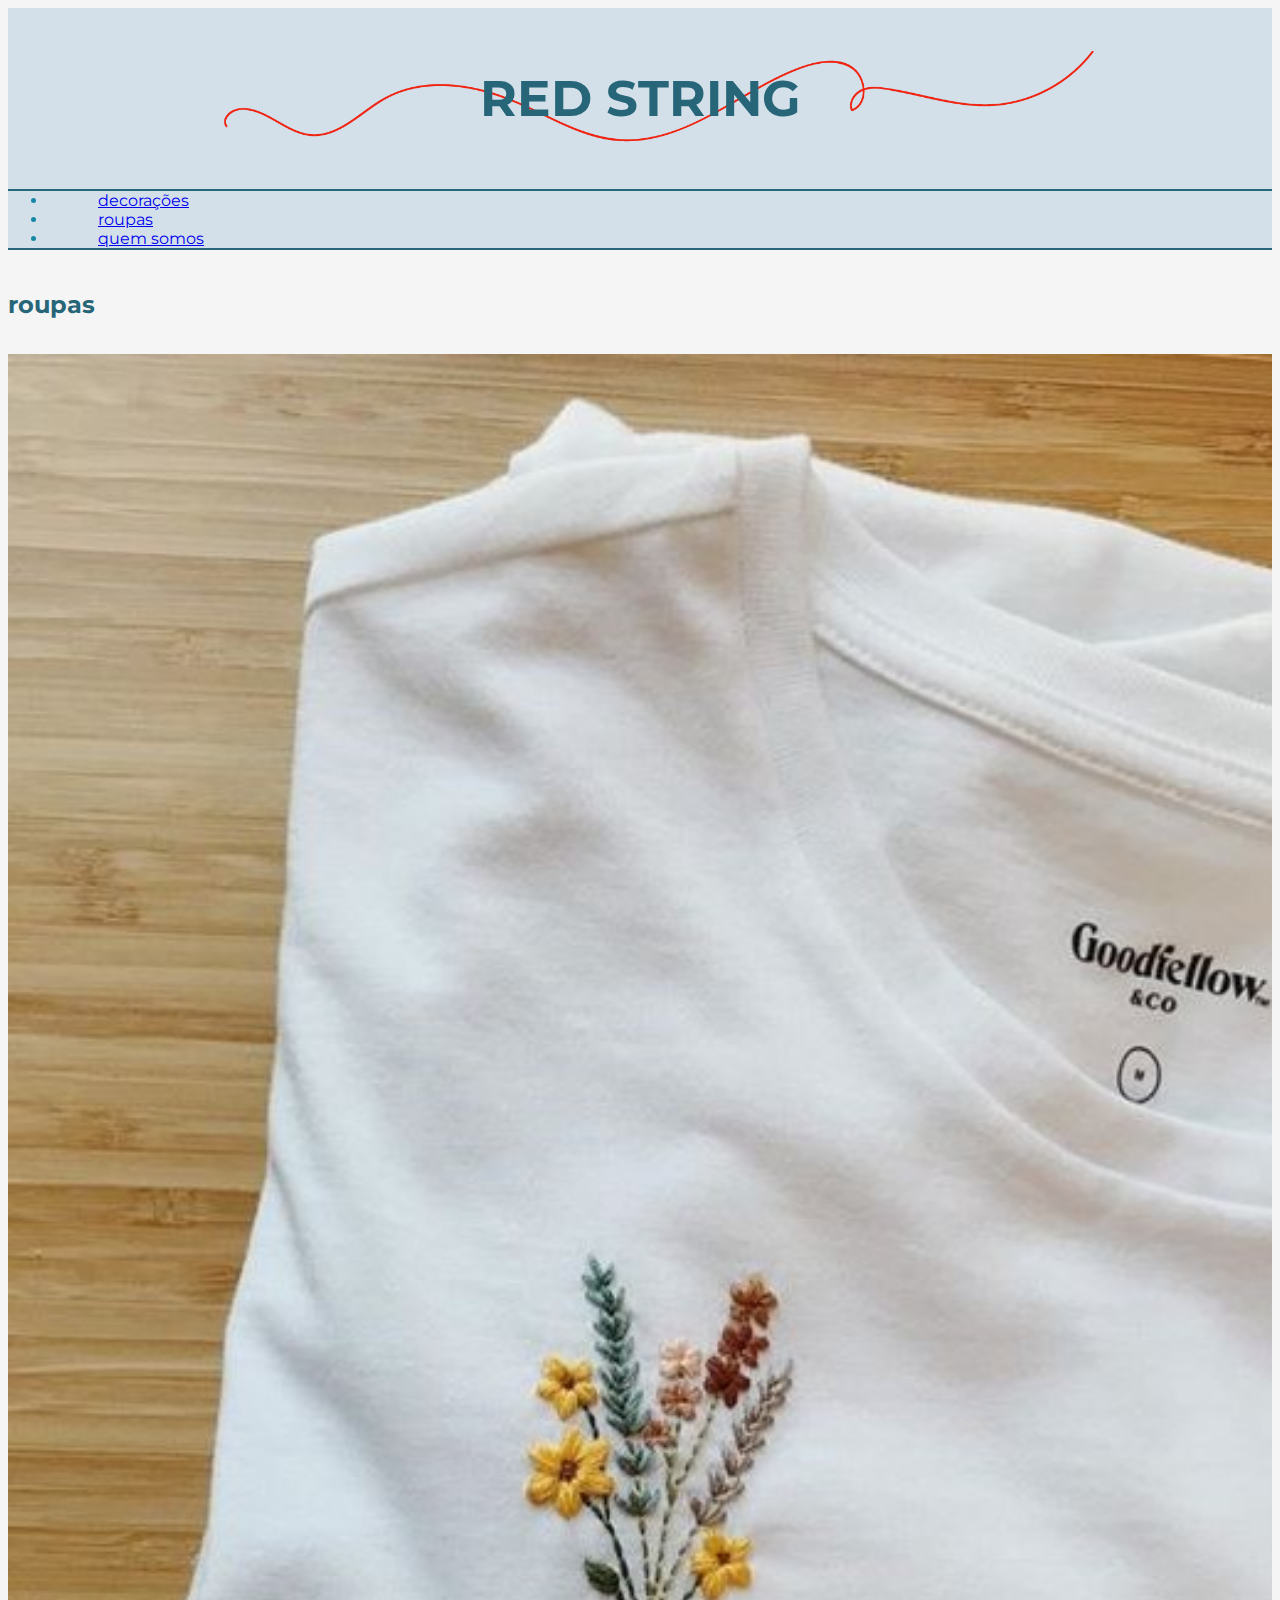
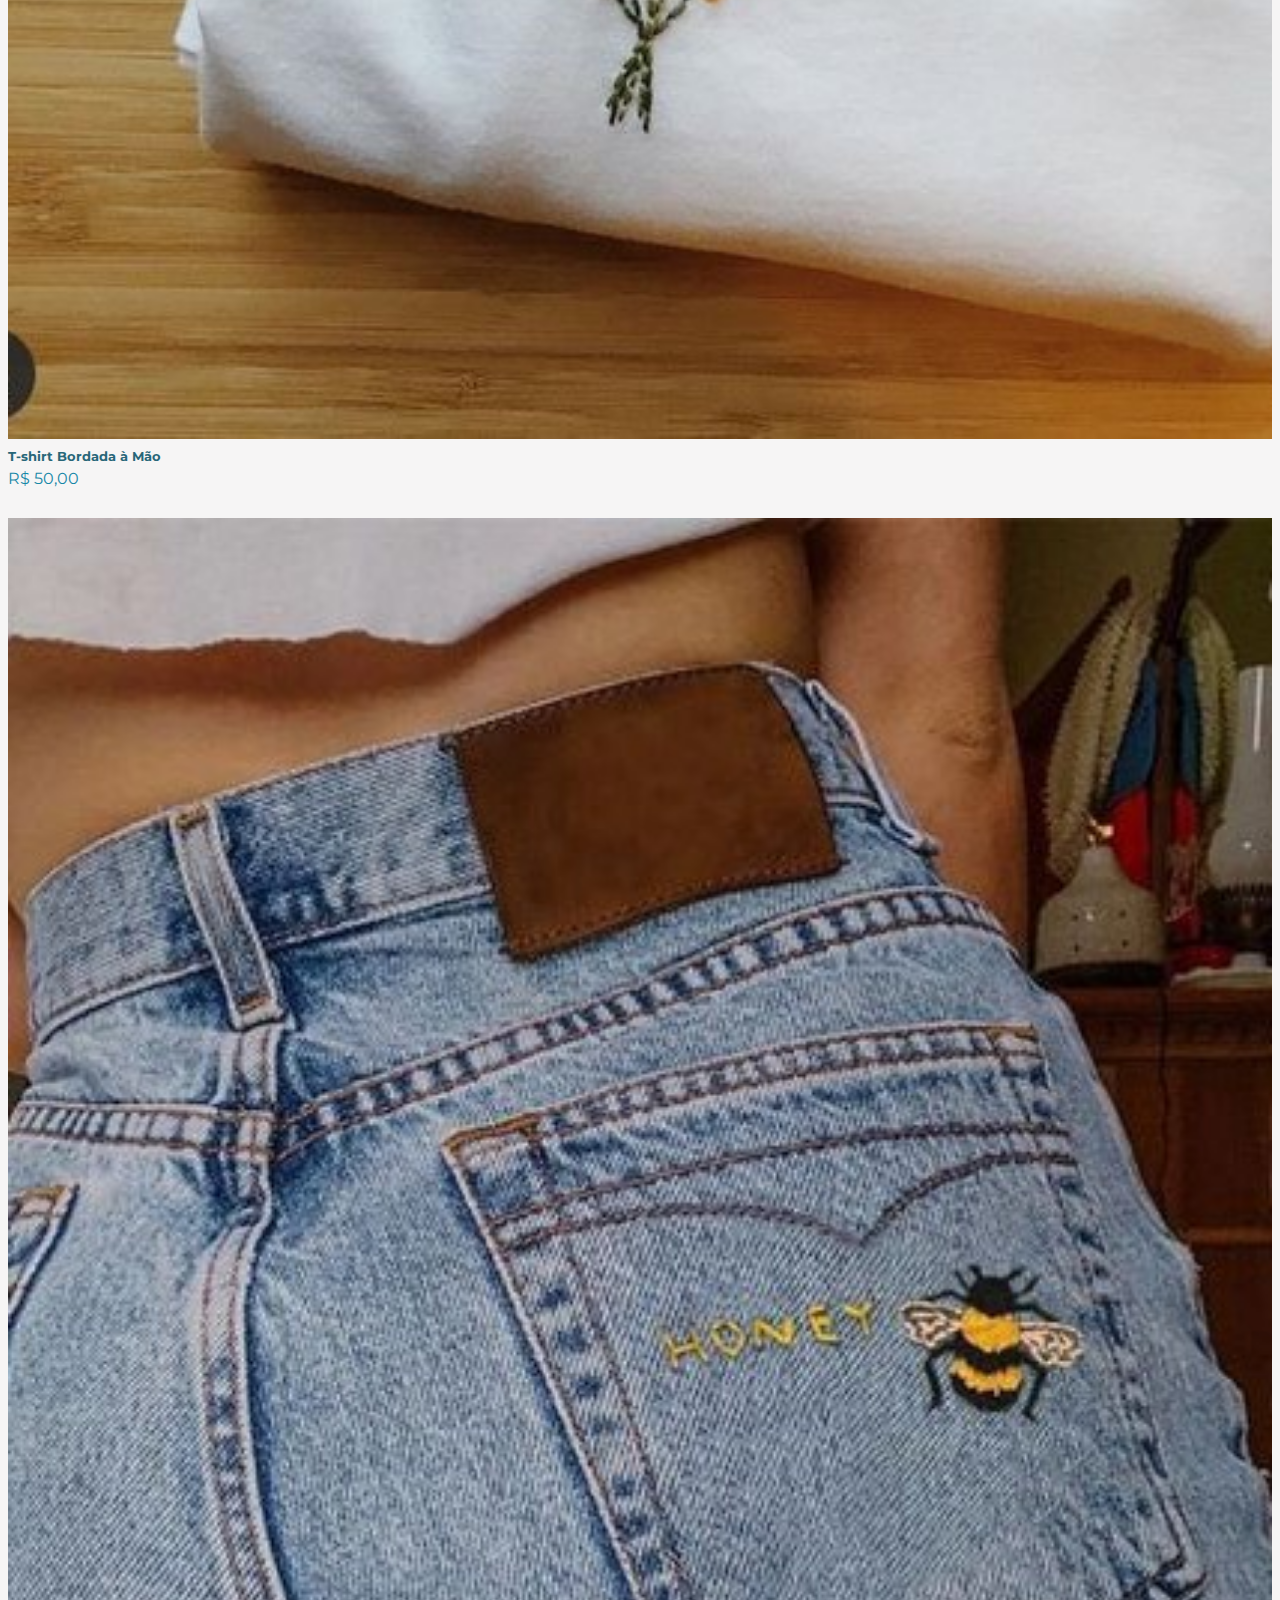
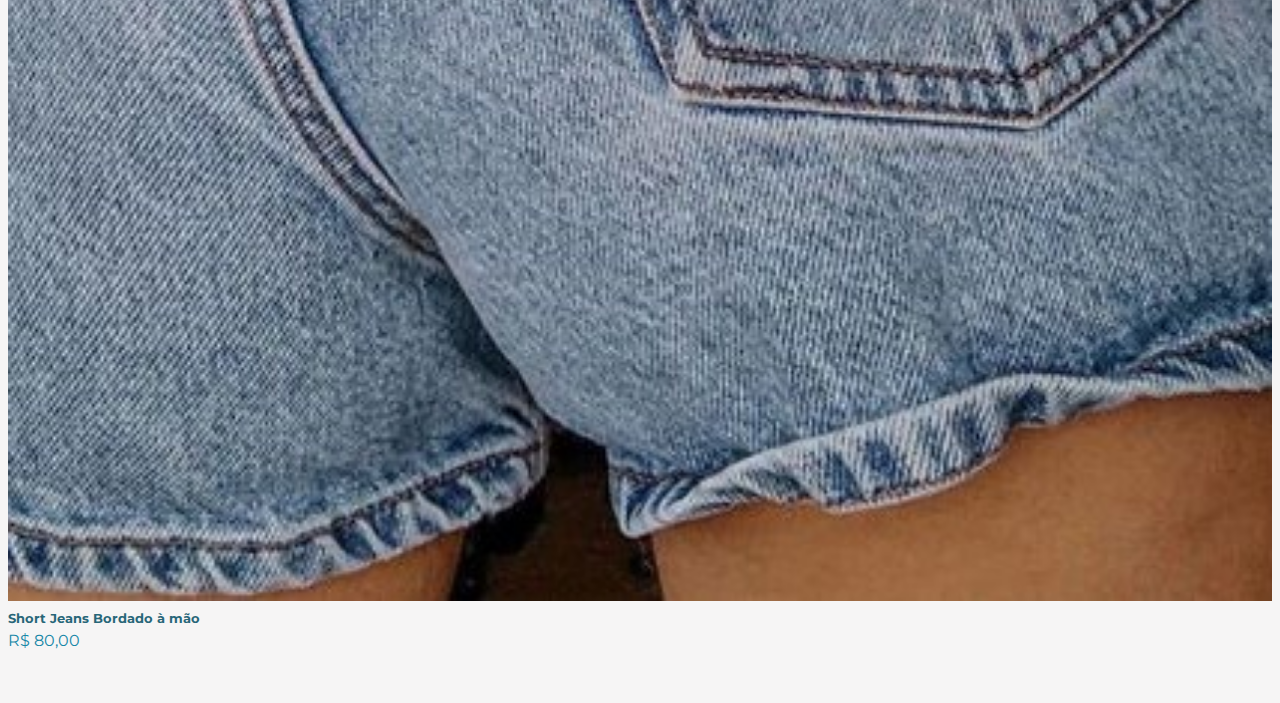
<file: filter-roupas.html>
<!DOCTYPE html>
<html lang="pt-br">

<head>
    <meta charset="UTF-8">
    <meta http-equiv="X-UA-Compatible" content="IE=edge">
    <meta name="viewport" content="width=device-width, initial-scale=1.0">
    <title>RED STRING</title>
    <!-- CSS only -->
    <link href="https://cdn.jsdelivr.net/npm/bootstrap@5.0.2/dist/css/bootstrap.min.css" rel="stylesheet"
        integrity="sha384-EVSTQN3/azprG1Anm3QDgpJLIm9Nao0Yz1ztcQTwFspd3yD65VohhpuuCOmLASjC" crossorigin="anonymous">
    <!-- JavaScript Bundle with Popper -->

    <link rel="preconnect" href="https://fonts.googleapis.com">
    <link rel="preconnect" href="https://fonts.gstatic.com" crossorigin>
    <link href="https://fonts.googleapis.com/css2?family=Montserrat:wght@100;300;400&display=swap" rel="stylesheet">


    <link rel="stylesheet" href="./style-rs.css">
</head>


<body>

    <header>

        <h1 id="titulo-page" class="container">
            <a href="index.html" title="HOME" alt="Página Inicial">
                RED STRING
            </a>

        </h1>

        <nav class="navbar navbar-light navbar-expand-lg">

            <div class="container-fluid">

                <ul id="barra-nav" class="navbar-nav">

                    <li class="nav-item">
                        <a href="filter-decora.html" class="nav-link">
                            decorações
                        </a>
                    </li>

                    <li class="nav-item">
                        <a href="filter-roupas.html" class="nav-link">
                            roupas
                        </a>
                    </li>

                    <li class="nav-item">
                        <a href="institucional.html" title="QUEM SOMOS" class="nav-link">
                            quem somos
                        </a>
                    </li>

                </ul>
            </div>
        </nav>
    </header>

    

    <div class="container">
        <h2 id="roupas">roupas</h2>
        <div class="row">

            <div class="produto col-6  col-lg-3">
                <a href="product.html" alt="Produto">
                    <img src="img/tshirt.jpg" alt="T-shirt bordada" />
                    <h5>
                        T-shirt Bordada à Mão
                    </h5>
                    <span class="price">
                        R$ 50,00
                    </span>
                </a>
            </div>

            <div class="produto col-6  col-lg-3">
                <a href="product.html" alt="Produto">
                    <img src="img/short.jpg" alt="Short Jeans Bordado" />
                    <h5>
                        Short Jeans Bordado à mão
                    </h5>
                    <span class="price">
                        R$ 80,00
                    </span>
                </a>
            </div>

        </div>
    </div>

    <script src="https://cdn.jsdelivr.net/npm/bootstrap@5.0.2/dist/js/bootstrap.bundle.min.js"
        integrity="sha384-MrcW6ZMFYlzcLA8Nl+NtUVF0sA7MsXsP1UyJoMp4YLEuNSfAP+JcXn/tWtIaxVXM"
        crossorigin="anonymous"></script>
</body>

</html>
</file>
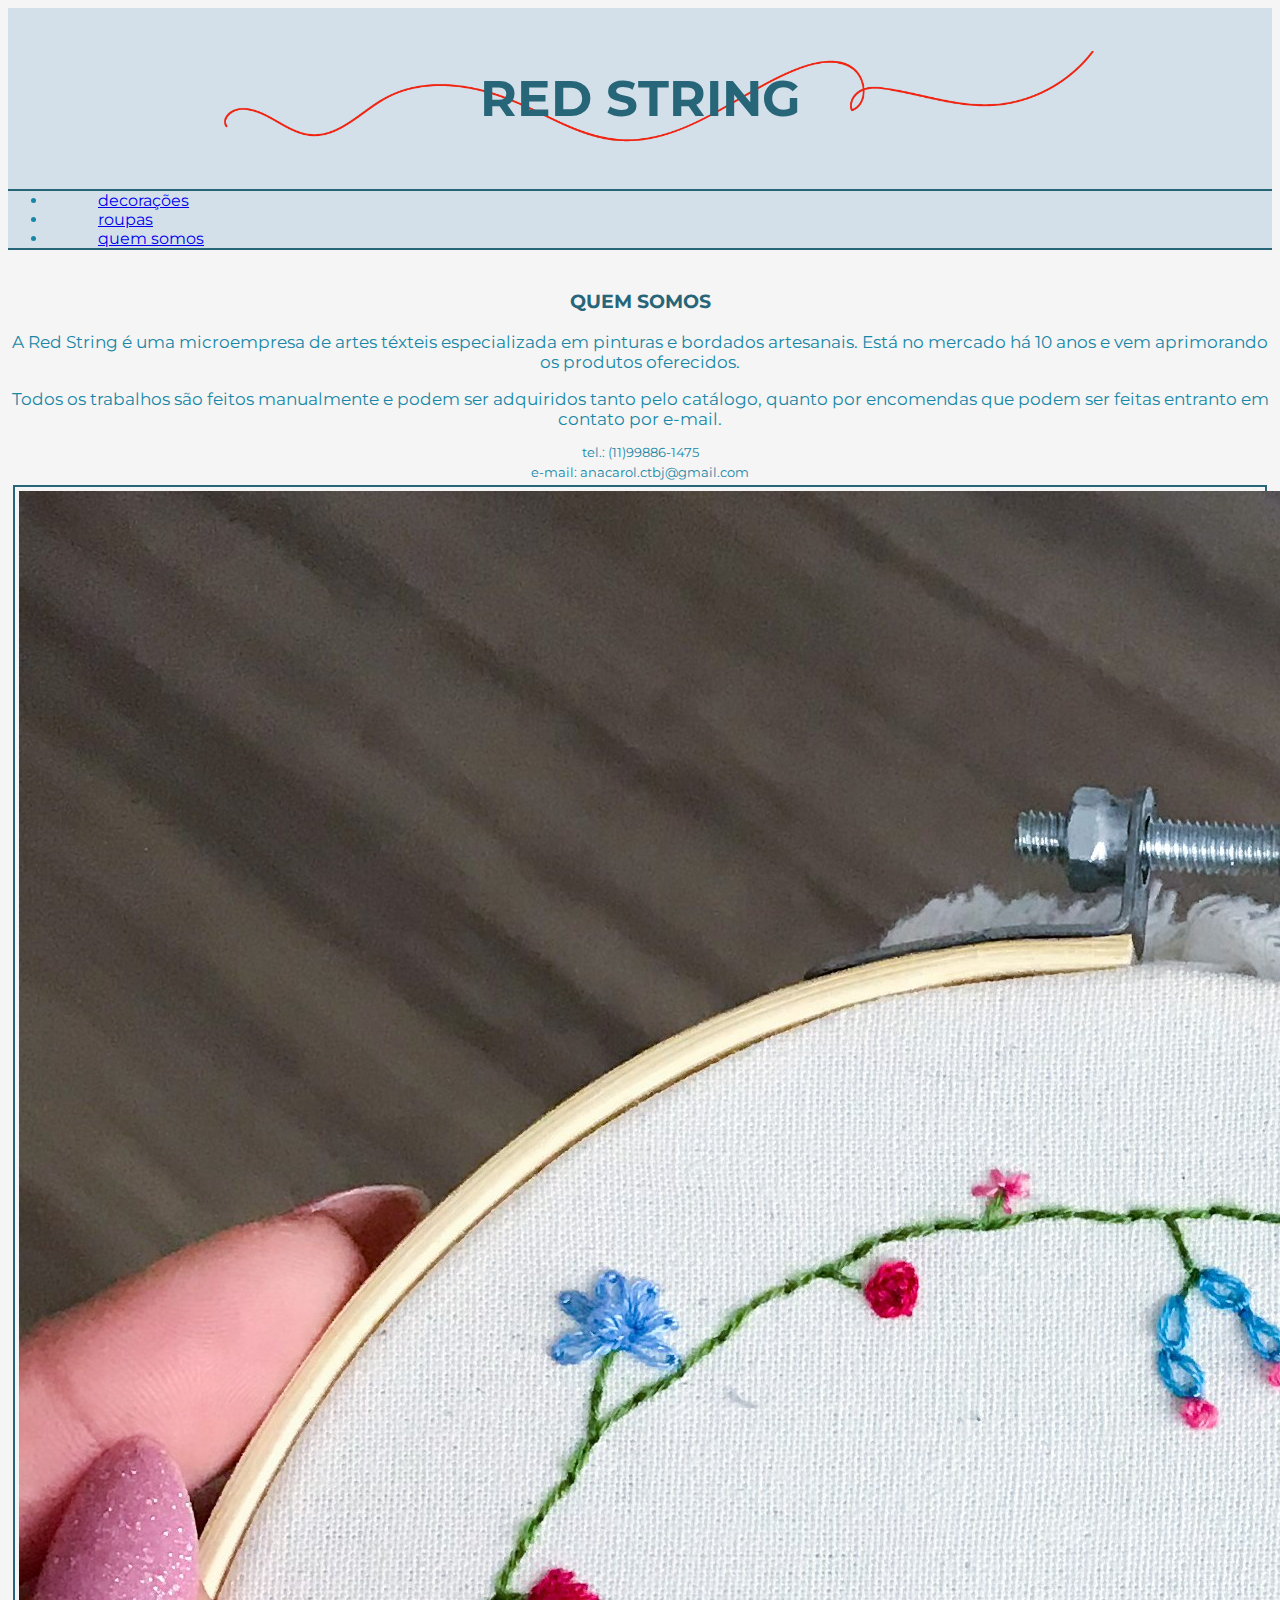
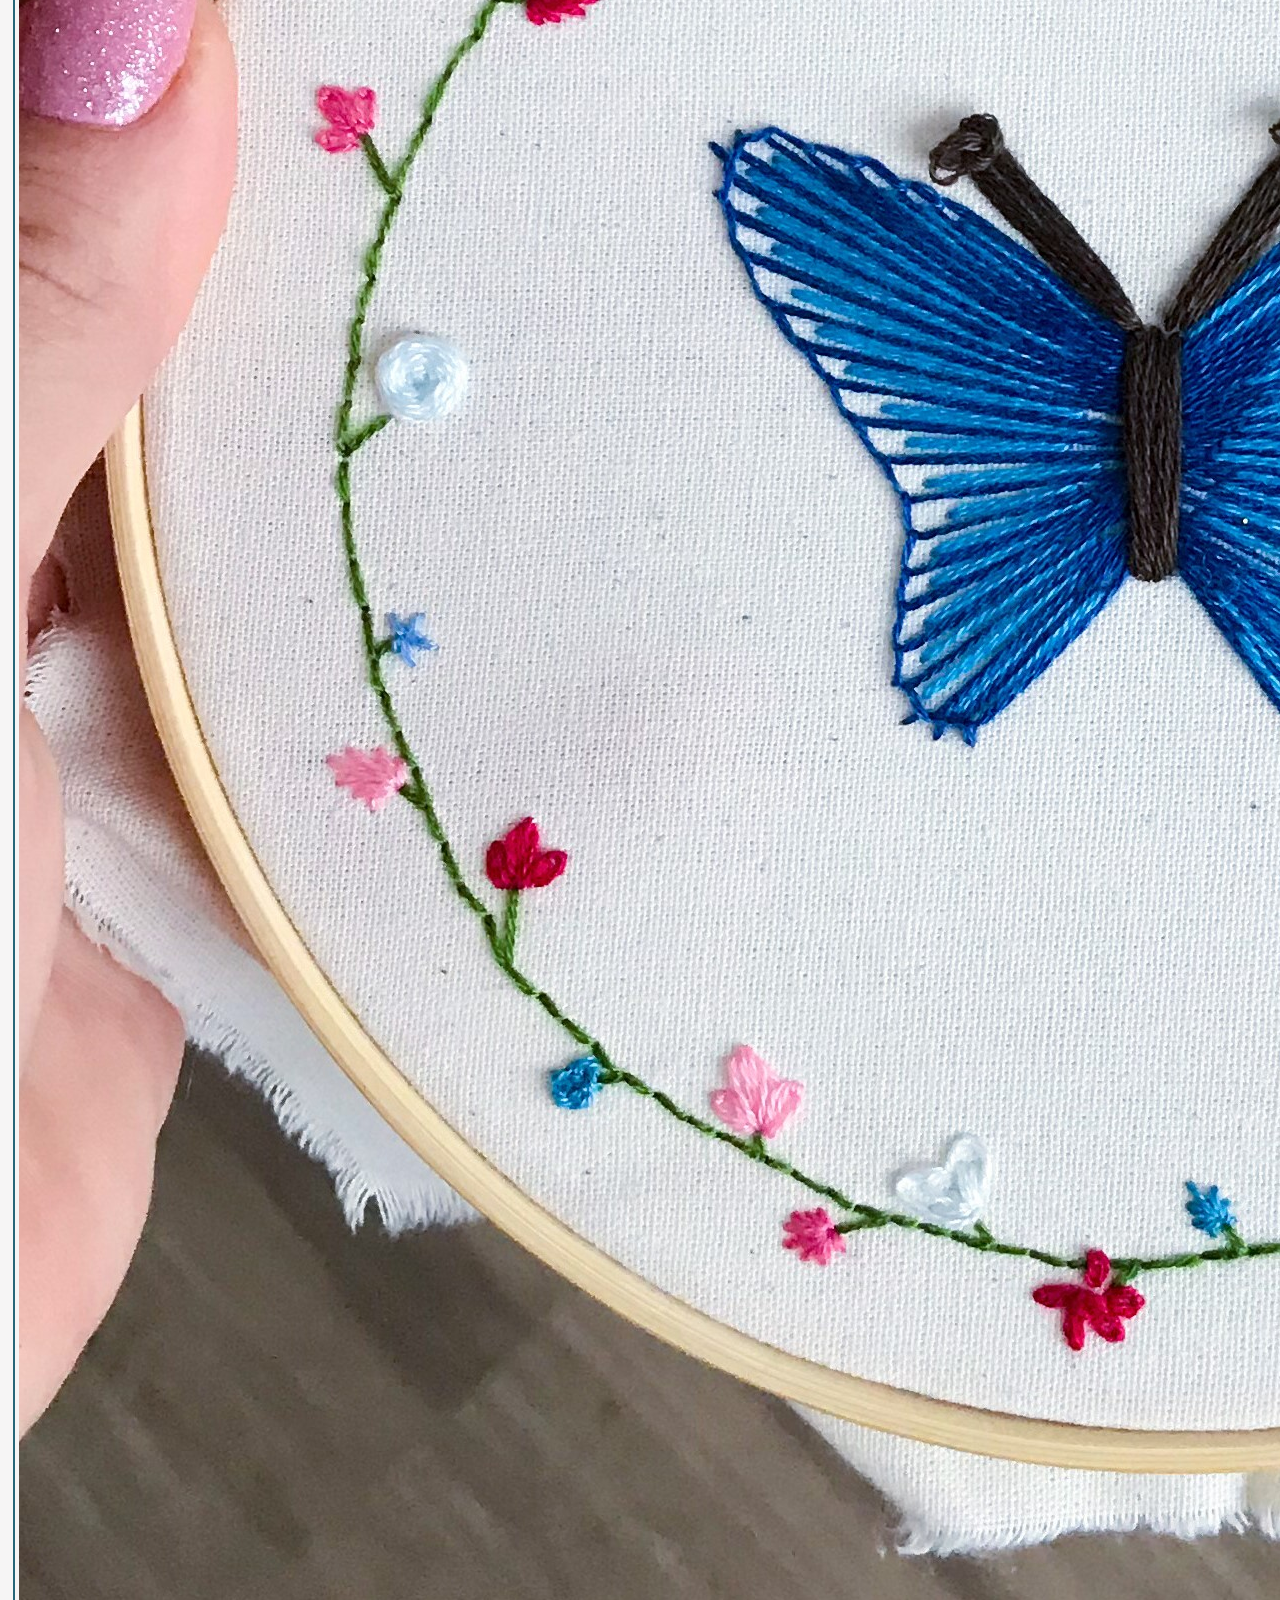
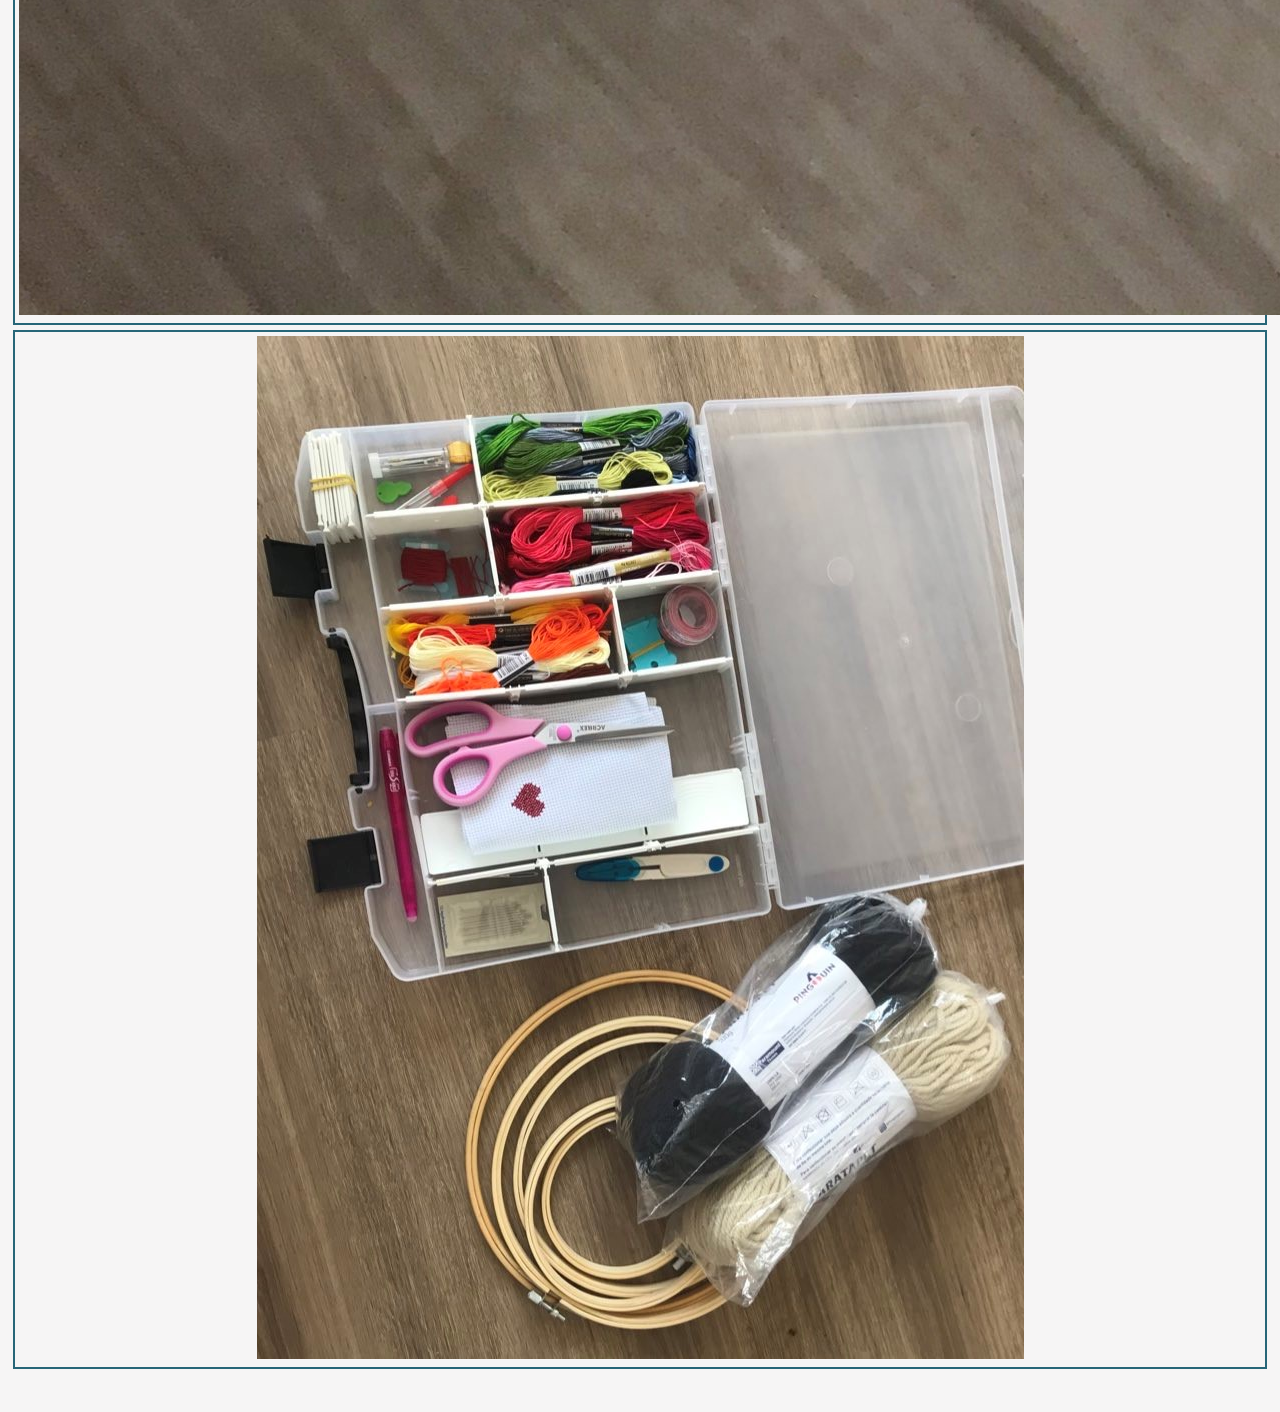
<file: institucional.html>
<!DOCTYPE html>
<html lang="pt-br">

<head>
    <meta charset="UTF-8">
    <meta http-equiv="X-UA-Compatible" content="IE=edge">
    <meta name="viewport" content="width=device-width, initial-scale=1.0">
    <title>RED STRING</title>
    <!-- CSS only -->
    <link href="https://cdn.jsdelivr.net/npm/bootstrap@5.0.2/dist/css/bootstrap.min.css" rel="stylesheet"
        integrity="sha384-EVSTQN3/azprG1Anm3QDgpJLIm9Nao0Yz1ztcQTwFspd3yD65VohhpuuCOmLASjC" crossorigin="anonymous">
    <!-- JavaScript Bundle with Popper -->

    <link rel="preconnect" href="https://fonts.googleapis.com">
    <link rel="preconnect" href="https://fonts.gstatic.com" crossorigin>
    <link href="https://fonts.googleapis.com/css2?family=Montserrat:wght@100;300;400&display=swap" rel="stylesheet">


    <link rel="stylesheet" href="./style-rs.css">
</head>


<body>

    <header>

        <h1 id="titulo-page" class="container">
            <a href="index.html" title="HOME" alt="Página Inicial">
                RED STRING
            </a>

        </h1>

        <nav class="navbar navbar-light navbar-expand-lg">

            <div class="container-fluid">

                <ul id="barra-nav" class="navbar-nav">

                    <li class="nav-item">
                        <a href="filter-decora.html" class="nav-link">
                            decorações
                        </a>
                    </li>

                    <li class="nav-item">
                        <a href="filter-roupas.html" class="nav-link">
                            roupas
                        </a>
                    </li>

                    <li class="nav-item">
                        <a href="institucional.html" title="QUEM SOMOS" class="nav-link">
                            quem somos
                        </a>
                    </li>

                </ul>
            </div>
        </nav>
    </header>

    <div class="container container-infos">

        <h3 class="inst">QUEM SOMOS</h3>

        <p class="infos">
            A Red String é uma microempresa de artes téxteis especializada em pinturas e bordados artesanais. Está no
            mercado há 10 anos e vem aprimorando os produtos oferecidos.

        </p>

        <p class="infos">
            Todos os trabalhos são feitos manualmente e podem ser adquiridos tanto pelo catálogo, quanto por encomendas
            que podem ser feitas entranto em contato por e-mail.
        </p>

        <p class="contato">
            tel.: (11)99886-1475
        </p>

        <p class="contato">
            e-mail: anacarol.ctbj@gmail.com
        </p>

        <div class="row">
            <div class="col-3">
            </div>

            <div class="col-3 inst-img">
                <img src="img/inst.jpg" class="img-fluid" />
            </div>

            <div class="col-3 inst-img">
                <img src="img/inst2.JPG" class="img-fluid" />
            </div>

        </div>

    </div>




    <script src="https://cdn.jsdelivr.net/npm/bootstrap@5.0.2/dist/js/bootstrap.bundle.min.js"
        integrity="sha384-MrcW6ZMFYlzcLA8Nl+NtUVF0sA7MsXsP1UyJoMp4YLEuNSfAP+JcXn/tWtIaxVXM"
        crossorigin="anonymous"></script>
</body>

</html>
</file>
<file: style-rs.css>
/*estilização padrão de todas as páginas*/


body {
    background-color: #F6F5F5;
    font-family: 'Montserrat', sans-serif;
    padding-bottom: 30px;
}

header {
    background-color: #D3E0EA;
    background-image: url(./img/fundo-header.png);
    background-position-y: -35px;
    background-size: 100%;
    background-repeat: no-repeat;
    margin-bottom: 40px;
}


#titulo-page {
    text-align: center;
    font-size: 50px;
    padding: 60px;
    margin: 0px;
    max-width: 100%;
}

#titulo-page a {
    color: #276678;
    text-decoration: none;
}

#barra-nav {
    margin: auto;
}

.container-fluid {
    border: #276678 solid 2px;
    border-left: none;
    border-right: none;
    padding: 0px;
}

.nav-item{
    padding: 0 50px;
}

.navbar {
    padding: 0;
}

/* Estilização da vitrine*/

.produto {
    padding-top: 15px;
    padding-bottom: 15px ;
}

.produto a {
    text-decoration: none;
}

.produto h5 {
    margin: 0;
    color: #276678;
    padding-top: 5px ;
    padding-bottom: 5px ;
}

.produto img {
    width: 100%;
}

.produto .price {
    color: #1687A7;
}



/* estilização da página do produto */

.fotos {
    padding-top: 30px;
}

.fotos h2 , .fotos h5 {
    color: #276678;
}

.fotos h4 {
    color: #1687A7;
    padding-top: 20px;
    padding-bottom: 10px;
}

#formas-pagamento {
    list-style: none;
    padding-left: 0;

}

.pag-icon {
    width: 30px;
    text-align: center;
    font-size: 125%;
    color: #276678;
}

button {
    padding-top: 30px ;
}

.btn-primary , .btn-primary:hover , .btn-primary:active, .btn-primary:focus {
    background-color: #276678;
    color: #F6F5F5;
}

li {
    color: #1687A7;
}

/* estilização institucional*/

.container-infos {
    text-align: center;
}

.inst {
    color: #276678;
}

.infos {
    color: #1687A7;
    font-size: 105%;
}

.contato {
    color: #1687A7;
    font-size: 80%;
    margin: 5px;
}

.inst-img{
    padding: 4px;
    border: #276678 solid 2px;
    margin: 5px;
}

/* estilização paginas de filtros*/

#roupas , #decor {
    color: #276678;
}


/*.class #id e tag é tag*/
/* cor vermelha: F02411*/
</file>
